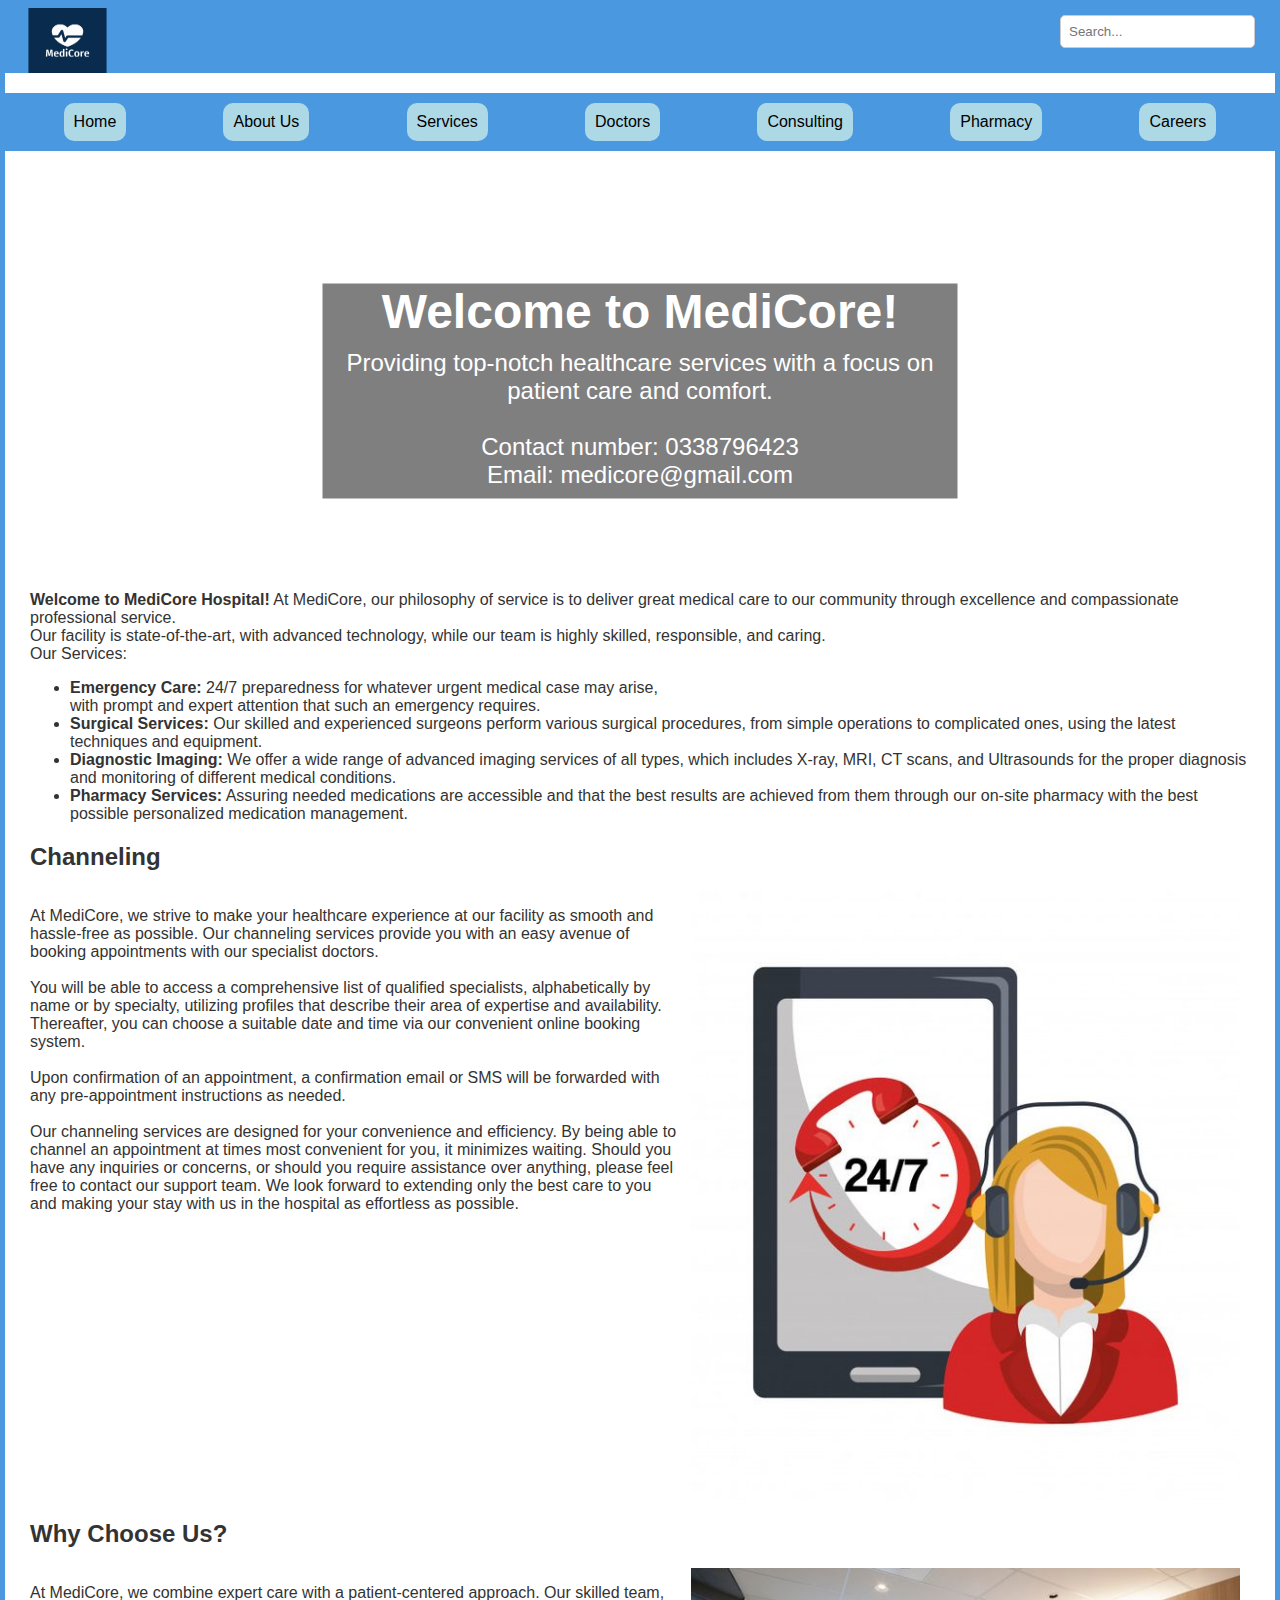
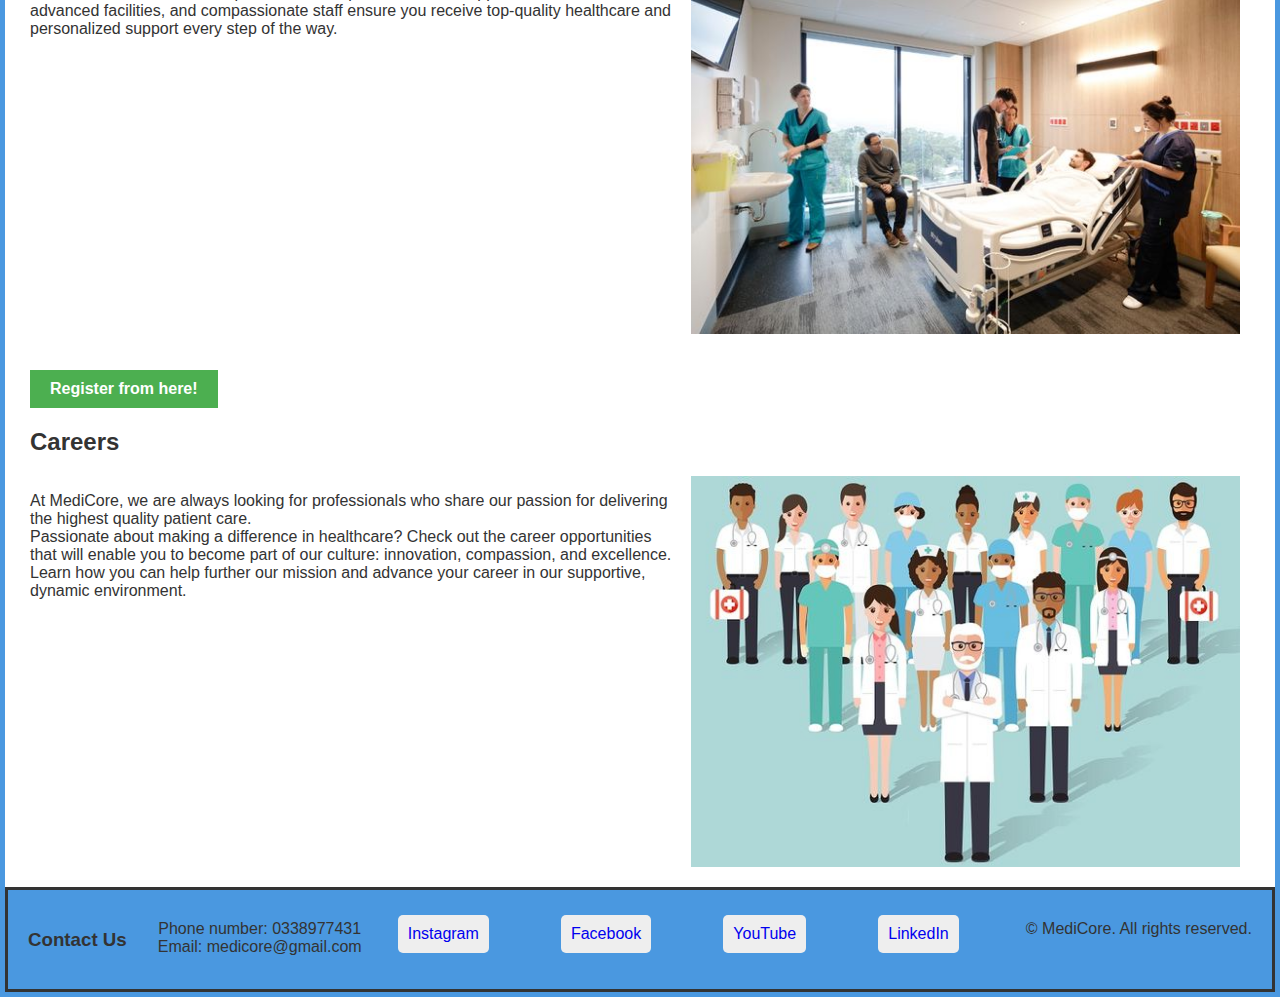
<file: index.html>
<!DOCTYPE html>
<html lang="en">
<head>
    <meta charset="UTF-8">
    <meta name="viewport" content="width=device-width, initial-scale=1.0">
    <meta name="description" content="Hospital website providing healthcare services, doctor channeling, and pharmacy.">
    <meta name="keywords" content="hospital, healthcare, doctor, channeling, pharmacy, services">
    <title>Hospital Website version 2</title>
     <!-- Link to external stylesheet -->
    <link rel="stylesheet" href="styles.css">

     
    <link rel="manifest" href="manifest.json">
    
    <!-- Favicon and web app icons for various devices and platforms -->
    <link rel="apple-touch-icon" sizes="120x120" href="./favicon/apple-touch-icon.png">
    <link rel="icon" type="image/png" sizes="32x32" href="./favicon/favicon-32x32.png">
    <link rel="icon" type="image/png" sizes="16x16" href="./favicon/favicon-16x16.png">
    <link rel="mask-icon" href="/safari-pinned-tab.svg" color="#5bbad5">
    <meta name="msapplication-TileColor" content="#da532c">
    <meta name="theme-color" content="#ffffff">
</head>
<body>
    <header>

        <div class="logo">
            <a href="index.html">
                <img src="images\1logo.png" alt="MediCore">
            </a>
        </div>
        
        <div class="search-bar">
            <input type="text" placeholder="Search...">
        </div>
    </header>
    <!-- Navigation menu -->
    <section id="nav-section">
        <nav class="nav-bar">
           <ul class="nav-tabs">
              <a href="index.html">Home</a>
              <a href="2aboutus.html">About Us</a>
              <a href="3services.html">Services</a>
              <a href="4doctors.html">Doctors</a>
              <a href="5consulting.html">Consulting</a>
              <a href="6pharmacy.html">Pharmacy</a>
              <a href="7careers.html">Careers</a>
            </ul>
        </nav>
    </section>
    
    <main>
        <!-- Hero section with rotating images and welcome text -->
        <div class="hero">
            <div class="hero-images">
                <img src="images/anime1.jpg" alt="Hero Image 1">
                <img src="images/anime4.jpg" alt="Hero Image 2">
                <img src="images/anime3.jpg" alt="Hero Image 3">
                <img src="images/anime5.jpg" alt="Hero Image 4">
                <img src="images/anime2.jpg" alt="Hero Image 5">
                <img src="images/anime6.jpg" alt="Hero Image 6">
            </div>
            <section class="hero-text">
                <h1>Welcome to MediCore!</h1>
                <p>Providing top-notch healthcare services with a focus on patient care and comfort.<br><br>Contact number: 0338796423<br>Email: medicore@gmail.com</p>
            </section>
        </div>
    </main>
    
    
    <section class="home_content">
        <div class="welcome-message">
            <p><b>Welcome to MediCore Hospital!</b> At MediCore, our philosophy of service is to deliver great medical care to our community through excellence and compassionate professional service.<br> Our facility is state-of-the-art, with advanced technology, while our team is highly skilled, responsible, and caring.<br>Our Services:<br></p>
        </div>
        <div class="list">
            <ul>
                <li><b>Emergency Care:</b> 24/7 preparedness for whatever urgent medical case may arise,<br> with prompt and expert attention that such an emergency requires.</li>
                <li><b>Surgical Services:</b> Our skilled and experienced surgeons perform various surgical procedures, from simple operations to complicated ones, using the latest techniques and equipment.</li>
                <li><b>Diagnostic Imaging:</b> We offer a wide range of advanced imaging services of all types, which includes X-ray, MRI, CT scans, and Ultrasounds for the proper diagnosis and monitoring of different medical conditions.</li>
                <li><b>Pharmacy Services:</b> Assuring needed medications are accessible and that the best results are achieved from them through our on-site pharmacy with the best possible personalized medication management.</li>
            </ul>
        </div>
    </section>

    <section class="home_content">
        <h2>Channeling</h2>
        <div class="para">
            <p>At MediCore, we strive to make your healthcare experience at our facility as smooth and hassle-free as possible. Our channeling services provide you with an easy avenue of booking appointments with our specialist doctors.<br><br>You will be able to access a comprehensive list of qualified specialists, alphabetically by name or by specialty, utilizing profiles that describe their area of expertise and availability. Thereafter, you can choose a suitable date and time via our convenient online booking system.<br><br>Upon confirmation of an appointment, a confirmation email or SMS will be forwarded with any pre-appointment instructions as needed.<br><br> Our channeling services are designed for your convenience and efficiency. By being able to channel an appointment at times most convenient for you, it minimizes waiting. Should you have any inquiries or concerns, or should you require assistance over anything, please feel free to contact our support team. We look forward to extending only the best care to you and making your stay with us in the hospital as effortless as possible.</p>
            <img id="img" src="images\home2.jpg" alt="Channeling Services Image" width="75%">
        </div>
    </section>

    <section class="home_content">
        <h2>Why Choose Us?</h2>
        <div class="para">
            <p>At MediCore, we combine expert care with a patient-centered approach. Our skilled team, advanced facilities, and compassionate staff ensure you receive top-quality healthcare and personalized support every step of the way.</p><br>
            
            <img id="img" src="images\home3.jpg" alt="Facilities Image" width="50%">
        </div> <br> <br>
        <a id="registration" href="8registration.html" class="register_button" >Register from here!</a>
    </section>

    <section class="home_content">
        <h2>Careers</h2>
        <div class="para">
            <p>At MediCore, we are always looking for professionals who share our passion for delivering the highest quality patient care.<br> Passionate about making a difference in healthcare? Check out the career opportunities that will enable you to become part of our culture: innovation, compassion, and excellence.<br> Learn how you can help further our mission and advance your career in our supportive, dynamic environment.</p>
            <img id="img" src="images\home4.jpg" alt="Staff Image">
        </div>
    </section>
    
    <footer>
        <h3>Contact Us</h3>
        <p>Phone number: 0338977431<br>Email: medicore@gmail.com</p>
        <a href="https://instagram.com/">Instagram</a><br>
        <a href="https://www.facebook.com/">Facebook</a><br>
        <a href="https://www.youtube.com/">YouTube</a><br>
        <a href="https://linkedin.com/">LinkedIn</a><br>
        <p>&copy; MediCore. All rights reserved.</p>
    </footer>
</body>
</html>
</file>
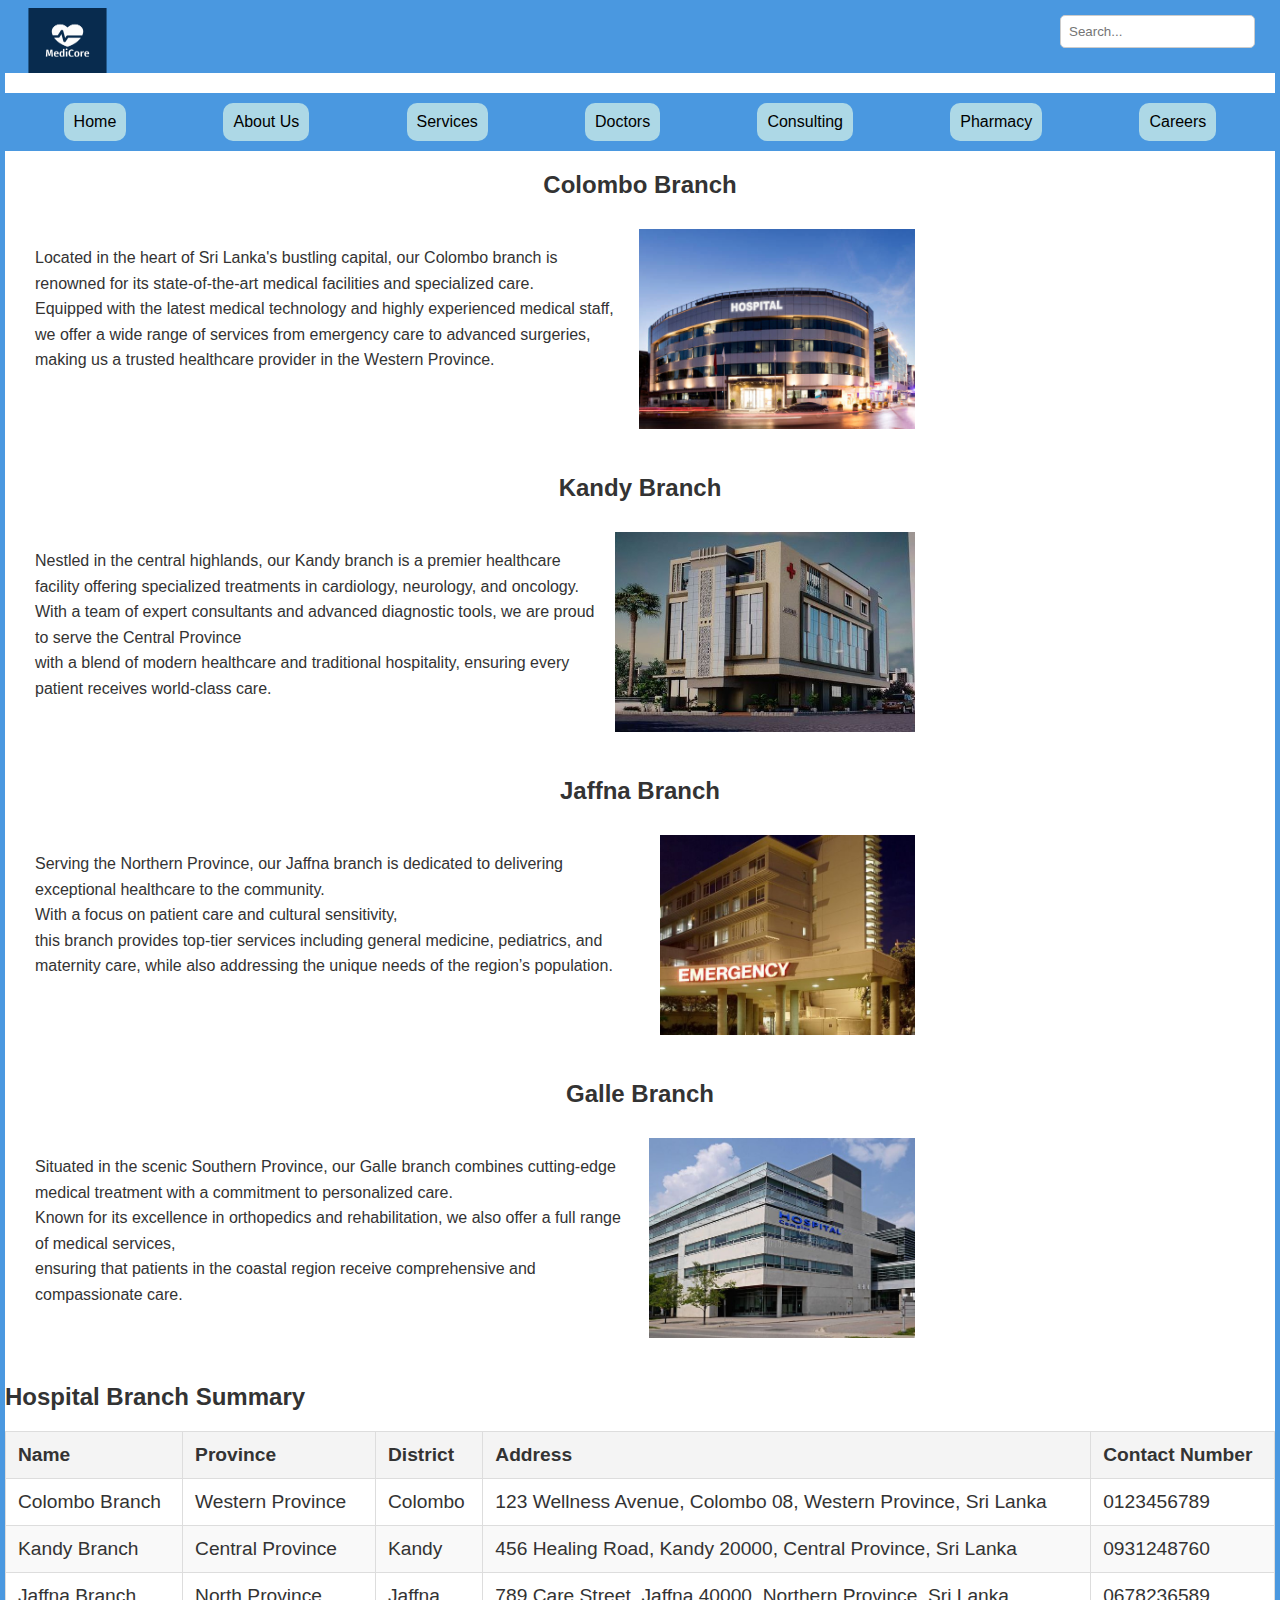
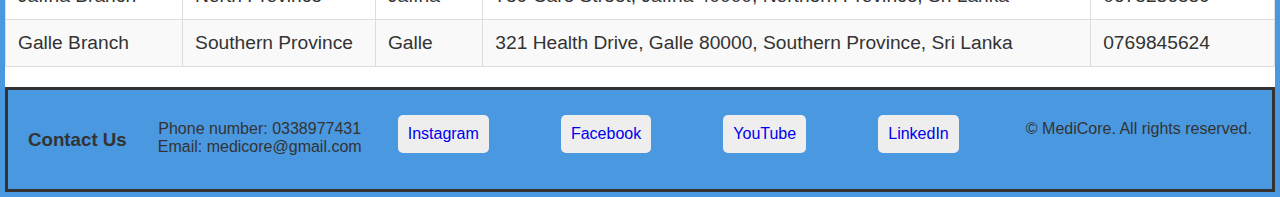
<file: 2aboutus.html>
<!DOCTYPE html>
<html lang="en">
<head>
    <meta charset="UTF-8">
    <meta name="viewport" content="width=device-width, initial-scale=1.0">
    <meta name="description" content="Hospital website providing healthcare services, doctor channeling, and pharmacy.">
    <meta name="keywords" content="hospital, healthcare, doctor, channeling, pharmacy, services">
    <title>Hospital Website version 2</title>
    <link rel="stylesheet" href="styles.css">

    <link rel="manifest" href="manifest.json">
    
    <link rel="apple-touch-icon" sizes="120x120" href="./favicon/apple-touch-icon.png">
    <link rel="icon" type="image/png" sizes="32x32" href="./favicon/favicon-32x32.png">
    <link rel="icon" type="image/png" sizes="16x16" href="./favicon/favicon-16x16.png">
    <link rel="mask-icon" href="/safari-pinned-tab.svg" color="#5bbad5">
    <meta name="msapplication-TileColor" content="#da532c">
    <meta name="theme-color" content="#ffffff">
</head>
<body>
    <header>
        <div class="logo">
            <a href="index.html">
                <img src="images\1logo.png" alt="MediCore">
            </a>
        </div>

        <div class="search-bar">
            <input type="text" placeholder="Search...">
        </div>
    </header>
  
    <section id="nav-section">
        <nav class="nav-bar">
            <ul class="nav-tabs">
                <a href="index.html">Home</a>
                <a href="2aboutus.html">About Us</a>
                <a href="3services.html">Services</a>
                <a href="4doctors.html">Doctors</a>
                <a href="5consulting.html">Consulting</a>
                <a href="6pharmacy.html">Pharmacy</a>
                <a href="7careers.html">Careers</a>
            </ul>
        </nav>
    </section>
      
    <main>

        <h2 id="branch_topic">Colombo Branch</h2>
        <section class="branch">
            <div class="content">
                <p>Located in the heart of Sri Lanka's bustling capital, our Colombo branch is renowned for its state-of-the-art medical facilities and specialized care.<br> Equipped with the latest medical technology and highly experienced medical staff, we offer a wide range of services from emergency care to advanced surgeries,<br> making us a trusted healthcare provider in the Western Province.</p>
                <img src="images\about4.jpj.jpg" alt="Colombo Branch">
                <iframe src="https://www.google.com/maps/embed?pb=!1m18!1m12!1m3!1d28399.68801497545!2d79.85270044057702!3d6.928280406725192!2m3!1f0!2f0!3f0!3m2!1i1024!2i768!4f13.1!3m3!1m2!1s0x3ae253d10f7a7003%3A0x320b2e4d32d3838d!2sColombo!5e0!3m2!1sen!2slk!4v1725421517871!5m2!1sen!2slk" width="600" height="450" style="border:0;" allowfullscreen="" loading="lazy" referrerpolicy="no-referrer-when-downgrade"></iframe>
            </div>
        </section>

        <h2 id="branch_topic">Kandy Branch</h2>
        <section class="branch">
            <div class="content">
                <p>Nestled in the central highlands, our Kandy branch is a premier healthcare facility offering specialized treatments in cardiology, neurology, and oncology.<br> With a team of expert consultants and advanced diagnostic tools, we are proud to serve the Central Province <br>with a blend of modern healthcare and traditional hospitality, ensuring every patient receives world-class care.</p>
                <img src="images/about2.jpg" alt="Kandy Branch">
                <iframe src="https://www.google.com/maps/embed?pb=!1m18!1m12!1m3!1d63320.418063613644!2d80.5845812801045!3d7.2946285733754666!2m3!1f0!2f0!3f0!3m2!1i1024!2i768!4f13.1!3m3!1m2!1s0x3ae366266498acd3%3A0x411a3818a1e03c35!2sKandy!5e0!3m2!1sen!2slk!4v1725421669209!5m2!1sen!2slk" width="600" height="450" style="border:0;" allowfullscreen="" loading="lazy" referrerpolicy="no-referrer-when-downgrade"></iframe>
            </div>
        </section>
        
        <h2 id="branch_topic">Jaffna Branch </h2>
        <section class="branch">
            <div class="content">
                <p>Serving the Northern Province, our Jaffna branch is dedicated to delivering exceptional healthcare to the community.<br> With a focus on patient care and cultural sensitivity,<br> this branch provides top-tier services including general medicine, pediatrics, and maternity care, while also addressing the unique needs of the region’s population.</p>
                <img src="images/about3.jpg" alt="Jaffna Branch">
                <iframe src="https://www.google.com/maps/embed?pb=!1m18!1m12!1m3!1d31465.033713855122!2d80.00782697692841!3d9.669999243130293!2m3!1f0!2f0!3f0!3m2!1i1024!2i768!4f13.1!3m3!1m2!1s0x3afe53fd7be66aa5%3A0xc7da0d9203baf512!2sJaffna!5e0!3m2!1sen!2slk!4v1725421698143!5m2!1sen!2slk" width="600" height="450" style="border:0;" allowfullscreen="" loading="lazy" referrerpolicy="no-referrer-when-downgrade"></iframe>
            </div>
        </section>
        
        <h2 id="branch_topic">Galle Branch </h2>
        <section class="branch">
            <div class="content">
                <p>Situated in the scenic Southern Province, our Galle branch combines cutting-edge medical treatment with a commitment to personalized care.<br> Known for its excellence in orthopedics and rehabilitation, we also offer a full range of medical services,<br> ensuring that patients in the coastal region receive comprehensive and compassionate care.</p>
                <img src="images\about1.jpg" alt="Galle Branch">
                <iframe src="https://www.google.com/maps/embed?pb=!1m18!1m12!1m3!1d63480.83754039442!2d80.17079687775808!3d6.055975350635329!2m3!1f0!2f0!3f0!3m2!1i1024!2i768!4f13.1!3m3!1m2!1s0x3ae173bb6932fce3%3A0x4a35b903f9c64c03!2sGalle!5e0!3m2!1sen!2slk!4v1725421727175!5m2!1sen!2slk" width="600" height="450" style="border:0;" allowfullscreen="" loading="lazy" referrerpolicy="no-referrer-when-downgrade"></iframe>
            </div>
        </section>
      
       <!--Table of content-->
        <section class="summary">
            <h2>Hospital Branch Summary</h2>
            <table>
                
                <thead>
                    <tr>
                        <th>Name</th>
                        <th>Province</th>
                        <th>District</th>
                        <th>Address</th>
                        <th>Contact Number</th>
                    </tr>
                </thead>
                <tbody>
                    <tr>
                        <td>Colombo Branch</td>
                        <td>Western Province</td>
                        <td>Colombo</td>
                        <td>123 Wellness Avenue, Colombo 08, Western Province, Sri Lanka</td>
                        <td>0123456789</td>
                    </tr>
                    <tr>
                        <td>Kandy Branch</td>
                        <td>Central Province</td>
                        <td>Kandy</td>
                        <td>456 Healing Road, Kandy 20000, Central Province, Sri Lanka</td>
                        <td>0931248760</td>
                    </tr>
                    <tr>
                        <td>Jaffna Branch</td>
                        <td>North Province</td>
                        <td>Jaffna</td>
                        <td>789 Care Street, Jaffna 40000, Northern Province, Sri Lanka</td>
                        <td>0678236589</td>
                    </tr>
                    <tr>
                        <td>Galle Branch</td>
                        <td>Southern Province</td>
                        <td>Galle</td>
                        <td>321 Health Drive, Galle 80000, Southern Province, Sri Lanka</td>
                        <td>0769845624</td>
                    </tr>
                </tbody>
                <tfoot>

                </tfoot>
            </table>
        </section>
    </main>
  </section>
  <footer>
    <h3>Contact Us</h3>
    <p>Phone number: 0338977431<br>Email: medicore@gmail.com</p>
    <a href="https://instagram.com/">Instagram</a><br>
    <a href="https://www.facebook.com/">Facebook</a><br>
    <a href="https://www.youtube.com/">YouTube</a><br>
    <a href="https://linkedin.com/">LinkedIn</a><br>
    <p>&copy; MediCore. All rights reserved.</p>
</footer>
</body>
</html>
</file>
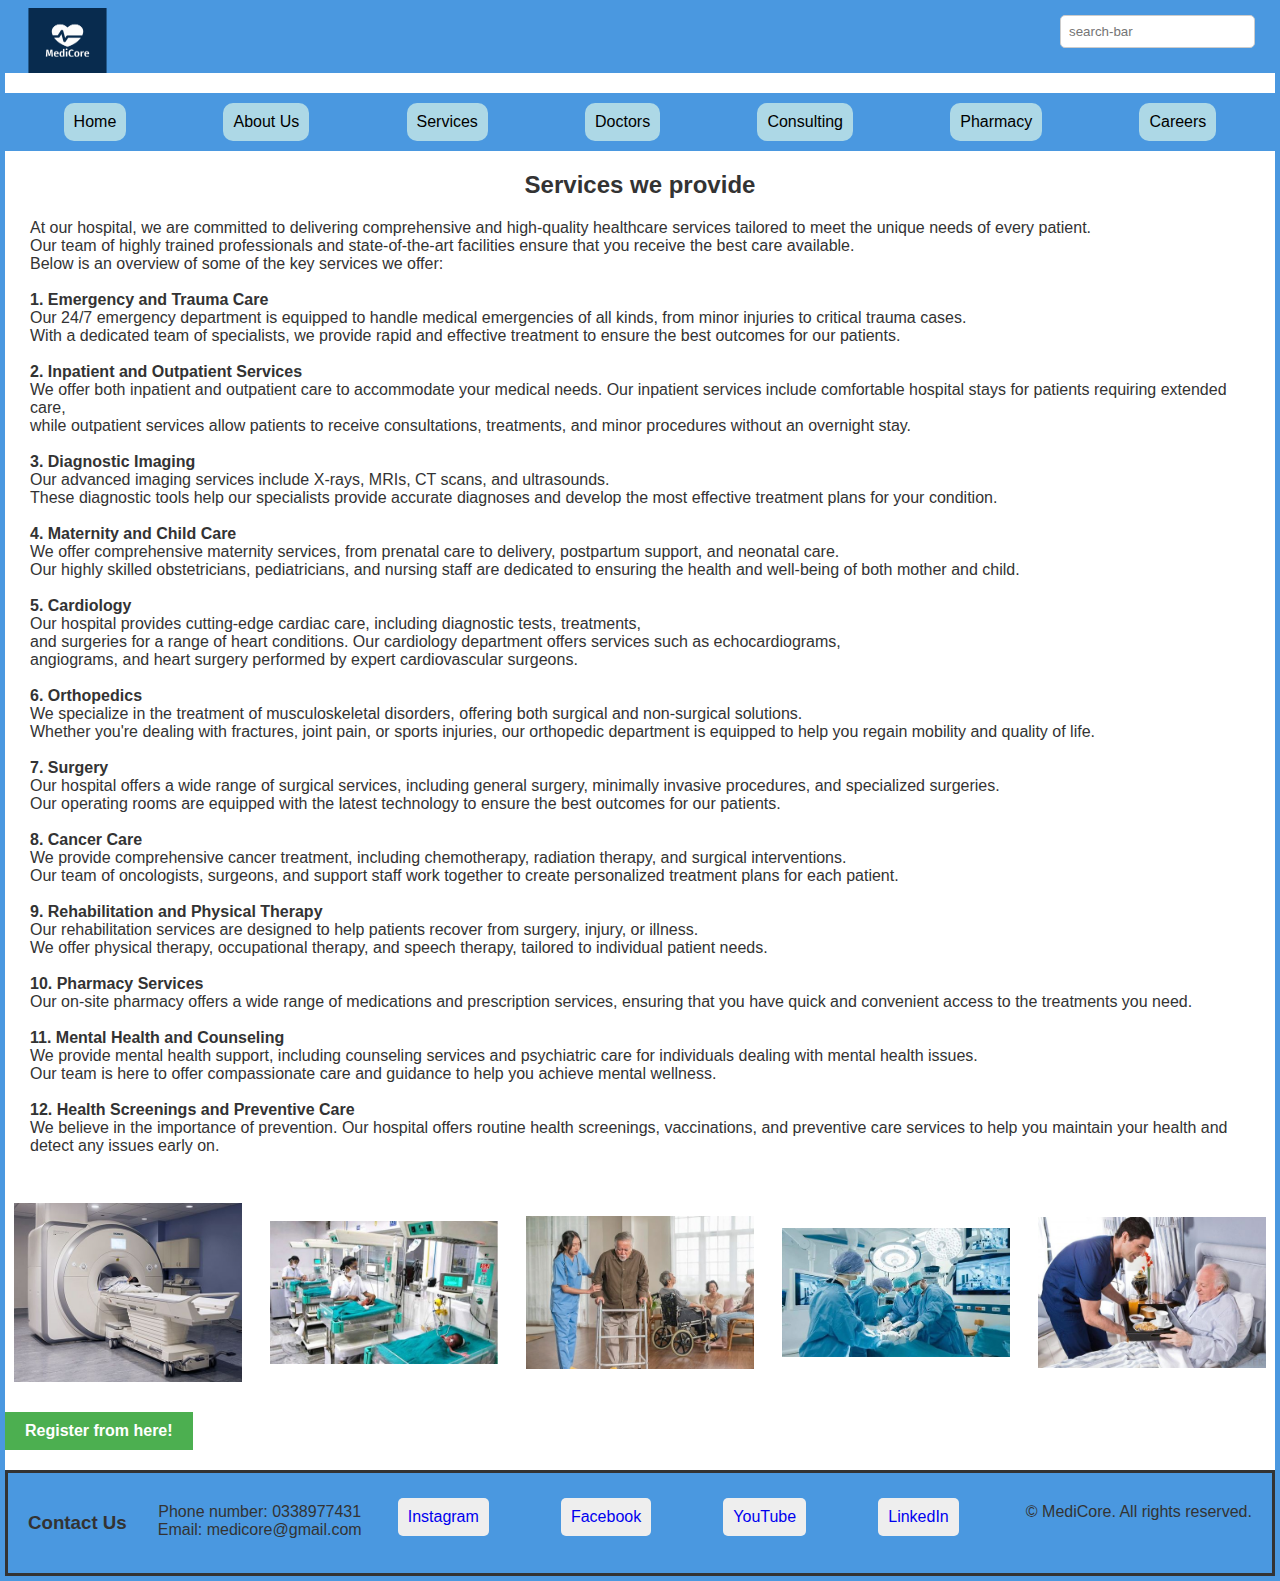
<file: 3services.html>
<!DOCTYPE html>
<html lang="en">
<head>
    <meta charset="UTF-8">
    <meta name="viewport" content="width=device-width, initial-scale=1.0">
    <title>Hospital Website</title>
    <link rel="stylesheet" href="styles.css">

    <link rel="manifest" href="manifest.json">
    
    <link rel="apple-touch-icon" sizes="120x120" href="./favicon/apple-touch-icon.png">
    <link rel="icon" type="image/png" sizes="32x32" href="./favicon/favicon-32x32.png">
    <link rel="icon" type="image/png" sizes="16x16" href="./favicon/favicon-16x16.png">
    <link rel="mask-icon" href="/safari-pinned-tab.svg" color="#5bbad5">
    <meta name="msapplication-TileColor" content="#da532c">
    <meta name="theme-color" content="#ffffff">
</head>
<body>                                                 
    <header>
        <div class="logo">
            <a href="index.html">
                <img src="images\1logo.png" alt="MediCore">
            </a>
        </div>

        <div class="search-bar">
            <input type="text" placeholder="search-bar">
        </div>
    </header>

  
    
    
    <section id="nav-section">
        <nav class="nav-bar">
            <ul class="nav-tabs">
                <a href="index.html">Home</a>
                <a href="2aboutus.html">About Us</a>
                <a href="3services.html">Services</a>
                <a href="4doctors.html">Doctors</a>
                <a href="5consulting.html">Consulting</a>
                <a href="6pharmacy.html">Pharmacy</a>
                <a href="7careers.html">Careers</a>
            </ul>
        </nav>
    </section>

    <div>
        <section class="services_page_section1">
            <h2 style="text-align: center;">Services we provide</h2>
            <p id="services_paragraph">At our hospital, we are committed to delivering comprehensive and high-quality healthcare services tailored to meet the unique needs of every patient.<br> Our team of highly trained professionals and state-of-the-art facilities ensure that you receive the best care available.<br> Below is an overview of some of the key services we offer:<br> <br>

                <b>1. Emergency and Trauma Care<br></b>
                Our 24/7 emergency department is equipped to handle medical emergencies of all kinds, from minor injuries to critical trauma cases.<br> With a dedicated team of specialists, we provide rapid and effective treatment to ensure the best outcomes for our patients.<br> <br>
                
                <b>2. Inpatient and Outpatient Services<br></b>
                We offer both inpatient and outpatient care to accommodate your medical needs. Our inpatient services include comfortable hospital stays for patients requiring extended care,<br> while outpatient services allow patients to receive consultations, treatments, and minor procedures without an overnight stay.<br> <br>
                
                <b>3. Diagnostic Imaging<br></b>
                Our advanced imaging services include X-rays, MRIs, CT scans, and ultrasounds.<br> These diagnostic tools help our specialists provide accurate diagnoses and develop the most effective treatment plans for your condition.<br> <br>
                
                <b>4. Maternity and Child Care<br></b>
                We offer comprehensive maternity services, from prenatal care to delivery, postpartum support, and neonatal care.<br> Our highly skilled obstetricians, pediatricians, and nursing staff are dedicated to ensuring the health and well-being of both mother and child.<br> <br>
                
                <b>5. Cardiology<br></b>
                Our hospital provides cutting-edge cardiac care, including diagnostic tests, treatments,<br> and surgeries for a range of heart conditions. Our cardiology department offers services such as echocardiograms,<br> angiograms, and heart surgery performed by expert cardiovascular surgeons.<br> <br>
                
                <b>6. Orthopedics<br></b>
                We specialize in the treatment of musculoskeletal disorders, offering both surgical and non-surgical solutions.<br> Whether you're dealing with fractures, joint pain, or sports injuries, our orthopedic department is equipped to help you regain mobility and quality of life.<br> <br>
                
                <b>7. Surgery<br></b>
                Our hospital offers a wide range of surgical services, including general surgery, minimally invasive procedures, and specialized surgeries.<br> Our operating rooms are equipped with the latest technology to ensure the best outcomes for our patients.<br> <br>
                
                <b>8. Cancer Care<br></b>
                We provide comprehensive cancer treatment, including chemotherapy, radiation therapy, and surgical interventions.<br> Our team of oncologists, surgeons, and support staff work together to create personalized treatment plans for each patient.<br> <br>
                
                <b>9. Rehabilitation and Physical Therapy<br></b>
                Our rehabilitation services are designed to help patients recover from surgery, injury, or illness. <br>We offer physical therapy, occupational therapy, and speech therapy, tailored to individual patient needs.<br> <br>
                
                <b>10. Pharmacy Services<br></b>
                Our on-site pharmacy offers a wide range of medications and prescription services, ensuring that you have quick and convenient access to the treatments you need.<br> <br>
                
                <b>11. Mental Health and Counseling<br></b>
                We provide mental health support, including counseling services and psychiatric care for individuals dealing with mental health issues. <br>Our team is here to offer compassionate care and guidance to help you achieve mental wellness.<br> <br>
                
                <b>12. Health Screenings and Preventive Care<br></b>
                We believe in the importance of prevention. Our hospital offers routine health screenings, vaccinations, and preventive care services to help you maintain your health and detect any issues early on.<Br> <br>
                
                </p>
        </section>
        <!--flex box-->
        <section class="image-box">
            <img src="images/services1.jpg" alt="Service 1">
            <img src="images/services2.jpg" alt="Service 2">
            <img src="images/services3.jpg" alt="Service 3">
            <img src="images/services4.jpg" alt="Service 4">
            <img src="images/services5.jpg" alt="Service 5">
        </section>
    </div>

    <a href="8registration.html" class="register_button">Register from here!</a>
</section>
<footer>
    <h3>Contact Us</h3>
    <p>Phone number: 0338977431<br>Email: medicore@gmail.com</p>
    <a href="https://instagram.com/">Instagram</a><br>
    <a href="https://www.facebook.com/">Facebook</a><br>
    <a href="https://www.youtube.com/">YouTube</a><br>
    <a href="https://linkedin.com/">LinkedIn</a><br>
    <p>&copy; MediCore. All rights reserved.</p>
</footer>
</body>
</file>
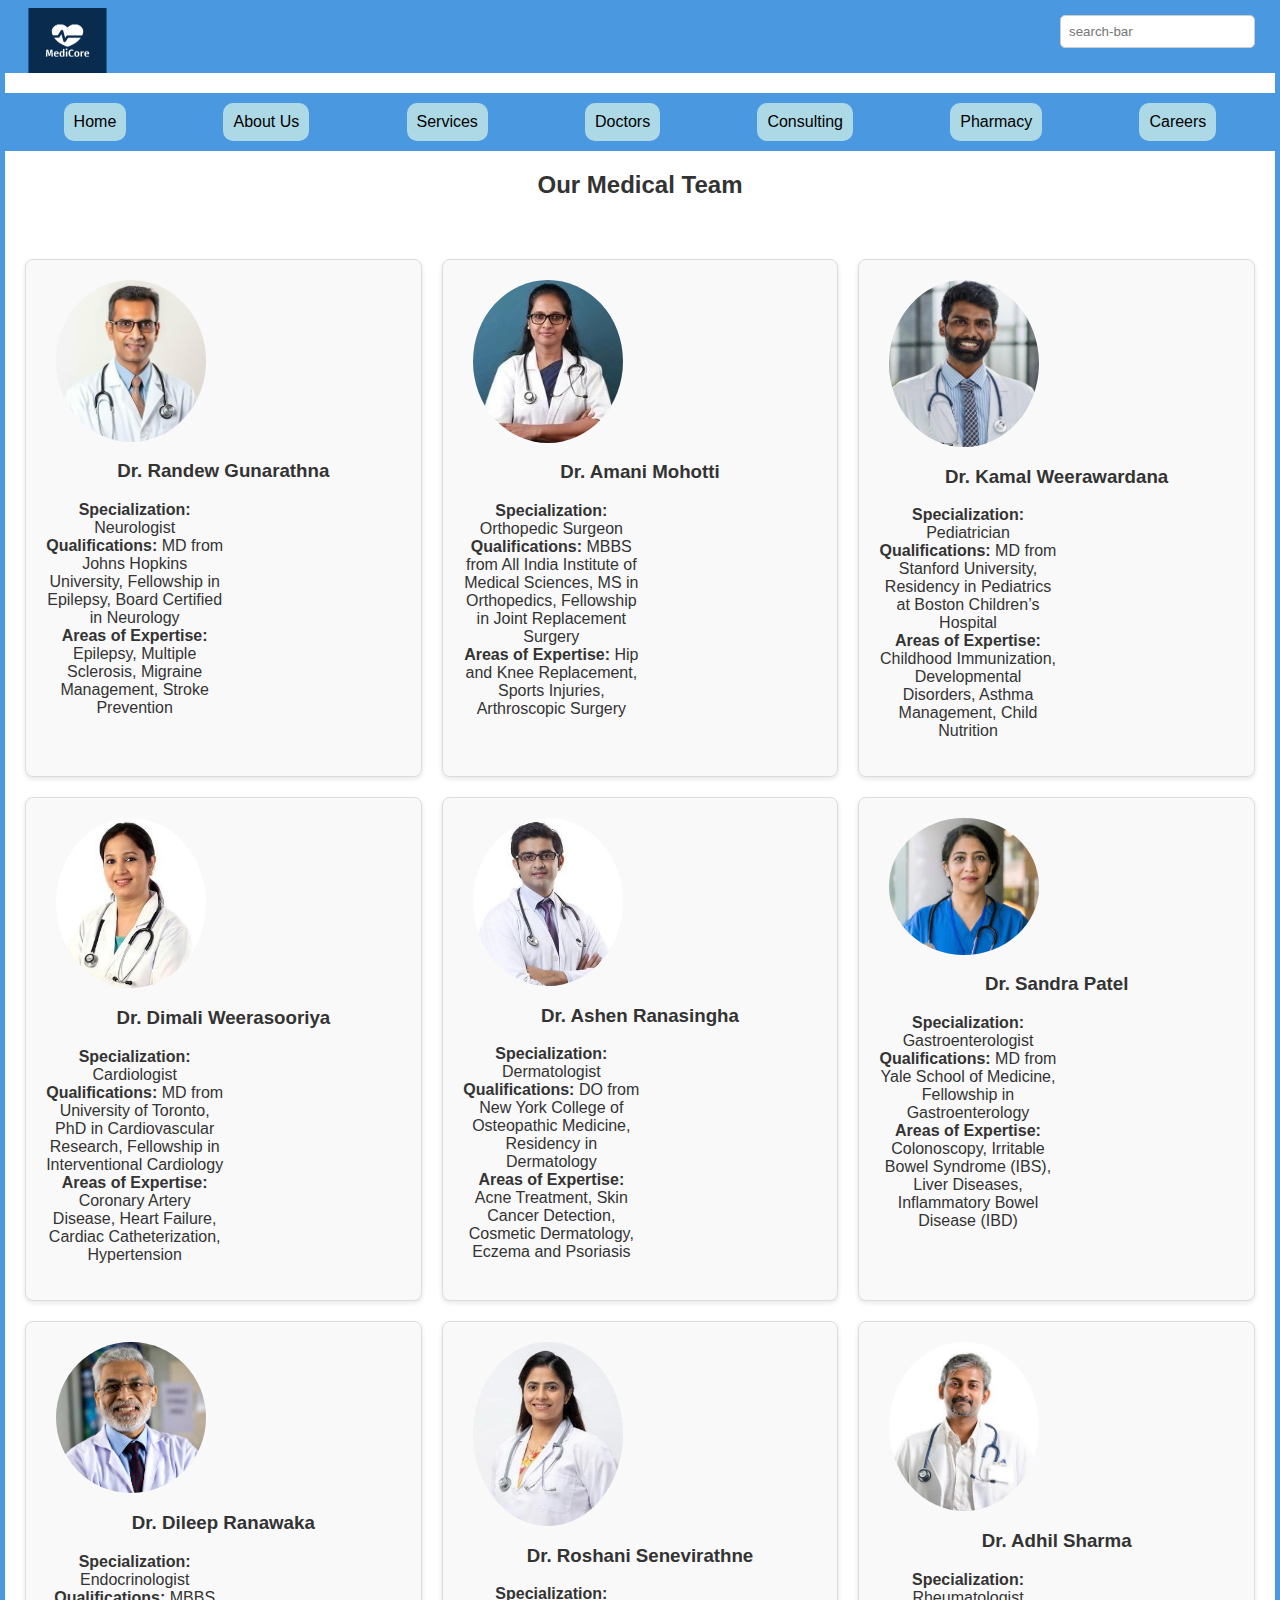
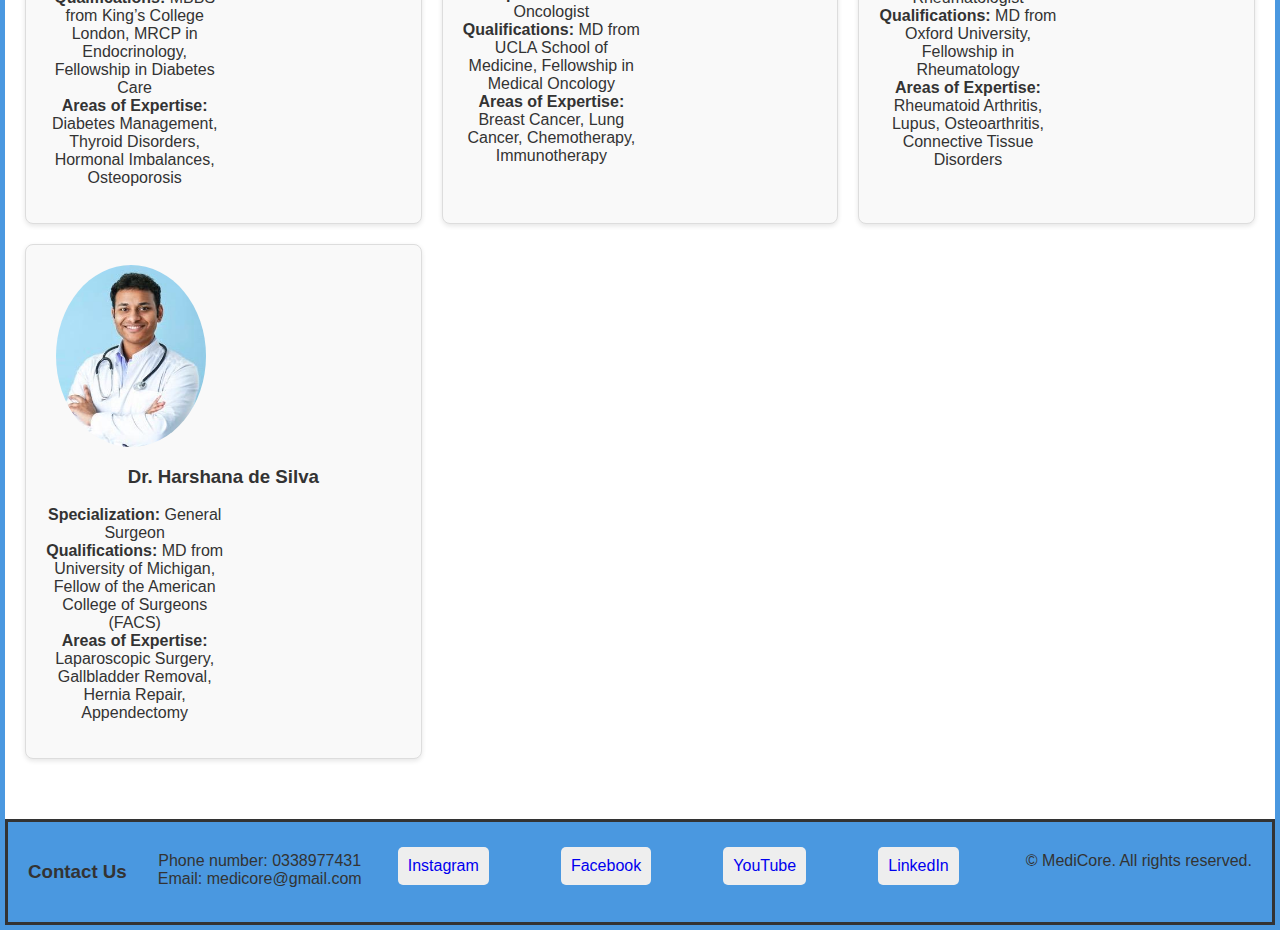
<file: 4doctors.html>
<!DOCTYPE html>
<html lang="en">
<head>
    <meta charset="UTF-8">
    <meta name="viewport" content="width=device-width, initial-scale=1.0">
    <title>Hospital Website</title>
    <link rel="stylesheet" href="styles.css">

    <link rel="manifest" href="manifest.json">
    
    <link rel="apple-touch-icon" sizes="120x120" href="./favicon/apple-touch-icon.png">
    <link rel="icon" type="image/png" sizes="32x32" href="./favicon/favicon-32x32.png">
    <link rel="icon" type="image/png" sizes="16x16" href="./favicon/favicon-16x16.png">
    <link rel="mask-icon" href="/safari-pinned-tab.svg" color="#5bbad5">
    <meta name="msapplication-TileColor" content="#da532c">
    <meta name="theme-color" content="#ffffff">
</head>
<body>
    <header>
        <div class="logo">
            <a href="index.html">
                <img src="images\1logo.png" alt="MediCore">
            </a>
        </div>

        <div class="search-bar">
            <input type="text" placeholder="search-bar">
        </div>
    </header>
    
    <section id="nav-section">
        <nav class="nav-bar">
            <ul class="nav-tabs">
                <a href="index.html">Home</a>
                <a href="2aboutus.html">About Us</a>
                <a href="3services.html">Services</a>
                <a href="4doctors.html">Doctors</a>
                <a href="5consulting.html">Consulting</a>
                <a href="6pharmacy.html">Pharmacy</a>
                <a href="7careers.html">Careers</a>
            </ul>
        </nav>
    </section>
    <h2 style="text-align: center;"><b>Our Medical Team</b></h2>
  <section class="content" >
    <!--grid-->
    <section class="doctors_grid">
    
        <div>
            <img src="images/d1.jpeg" alt="">
            <h3>Dr. Randew Gunarathna</h3>
            <p><strong>Specialization:</strong> Neurologist<br>
                <strong>Qualifications:</strong> MD from Johns Hopkins University, Fellowship in Epilepsy, Board Certified in Neurology<br>
                <strong>Areas of Expertise:</strong> Epilepsy, Multiple Sclerosis, Migraine Management, Stroke Prevention</p>
        </div>
        
        <div>
            <img src="images/d2.jpeg" alt="">
            <h3>Dr. Amani Mohotti</h3>
            <p><strong>Specialization:</strong> Orthopedic Surgeon<br>
                <strong>Qualifications:</strong> MBBS from All India Institute of Medical Sciences, MS in Orthopedics, Fellowship in Joint Replacement Surgery<br>
                <strong>Areas of Expertise:</strong> Hip and Knee Replacement, Sports Injuries, Arthroscopic Surgery</p>
        </div>
        
        <div>
            <img src="images/d3.jpeg" alt="">
            <h3>Dr. Kamal Weerawardana</h3>
            <p><strong>Specialization:</strong> Pediatrician<br>
                <strong>Qualifications:</strong> MD from Stanford University, Residency in Pediatrics at Boston Children’s Hospital<br>
                <strong>Areas of Expertise:</strong> Childhood Immunization, Developmental Disorders, Asthma Management, Child Nutrition</p>
        </div>
        
        <div>
            <img src="images/d4.jpeg" alt="">
            <h3>Dr. Dimali Weerasooriya</h3>
            <p><strong>Specialization:</strong> Cardiologist<br>
                <strong>Qualifications:</strong> MD from University of Toronto, PhD in Cardiovascular Research, Fellowship in Interventional Cardiology<br>
                <strong>Areas of Expertise:</strong> Coronary Artery Disease, Heart Failure, Cardiac Catheterization, Hypertension</p>
        </div>
        
        <div>
            <img src="images/d5.jpeg" alt="">
            <h3>Dr. Ashen Ranasingha</h3>
            <p><strong>Specialization:</strong> Dermatologist<br>
                <strong>Qualifications:</strong> DO from New York College of Osteopathic Medicine, Residency in Dermatology<br>
                <strong>Areas of Expertise:</strong> Acne Treatment, Skin Cancer Detection, Cosmetic Dermatology, Eczema and Psoriasis</p>
        </div>
        
        <div>
            <img src="images/d6.jpeg" alt="">
            <h3>Dr. Sandra Patel</h3>
            <p><strong>Specialization:</strong> Gastroenterologist<br>
                <strong>Qualifications:</strong> MD from Yale School of Medicine, Fellowship in Gastroenterology<br>
                <strong>Areas of Expertise:</strong> Colonoscopy, Irritable Bowel Syndrome (IBS), Liver Diseases, Inflammatory Bowel Disease (IBD)</p>
        </div>
        
        <div>
            <img src="images/d7.jpeg" alt="">
            <h3>Dr. Dileep Ranawaka</h3>
            <p><strong>Specialization:</strong> Endocrinologist<br>
                <strong>Qualifications:</strong> MBBS from King’s College London, MRCP in Endocrinology, Fellowship in Diabetes Care<br>
                <strong>Areas of Expertise:</strong> Diabetes Management, Thyroid Disorders, Hormonal Imbalances, Osteoporosis</p>
        </div>
        
        <div>
            <img src="images/d8.jpeg" alt="">
            <h3>Dr. Roshani Senevirathne</h3>
            <p><strong>Specialization:</strong> Oncologist<br>
                <strong>Qualifications:</strong> MD from UCLA School of Medicine, Fellowship in Medical Oncology<br>
                <strong>Areas of Expertise:</strong> Breast Cancer, Lung Cancer, Chemotherapy, Immunotherapy</p>
        </div>
        
        <div>
            <img src="images/d9.jpeg" alt="">
            <h3>Dr. Adhil Sharma</h3>
            <p><strong>Specialization:</strong> Rheumatologist<br>
                <strong>Qualifications:</strong> MD from Oxford University, Fellowship in Rheumatology<br>
                <strong>Areas of Expertise:</strong> Rheumatoid Arthritis, Lupus, Osteoarthritis, Connective Tissue Disorders</p>
        </div>
        
        <div>
            <img src="images/d10.jpeg" alt="">
            <h3>Dr. Harshana de Silva</h3>
            <p><strong>Specialization:</strong> General Surgeon<br>
                <strong>Qualifications:</strong> MD from University of Michigan, Fellow of the American College of Surgeons (FACS)<br>
                <strong>Areas of Expertise:</strong> Laparoscopic Surgery, Gallbladder Removal, Hernia Repair, Appendectomy</p>
        </div>
        


    
    </section>
  </section>
    


  <footer>
    <h3>Contact Us</h3>
    <p>Phone number: 0338977431<br>Email: medicore@gmail.com</p>
    <a href="https://instagram.com/">Instagram</a><br>
    <a href="https://www.facebook.com/">Facebook</a><br>
    <a href="https://www.youtube.com/">YouTube</a><br>
    <a href="https://linkedin.com/">LinkedIn</a><br>
    <p>&copy; MediCore. All rights reserved.</p>
</footer>
</body>
</file>
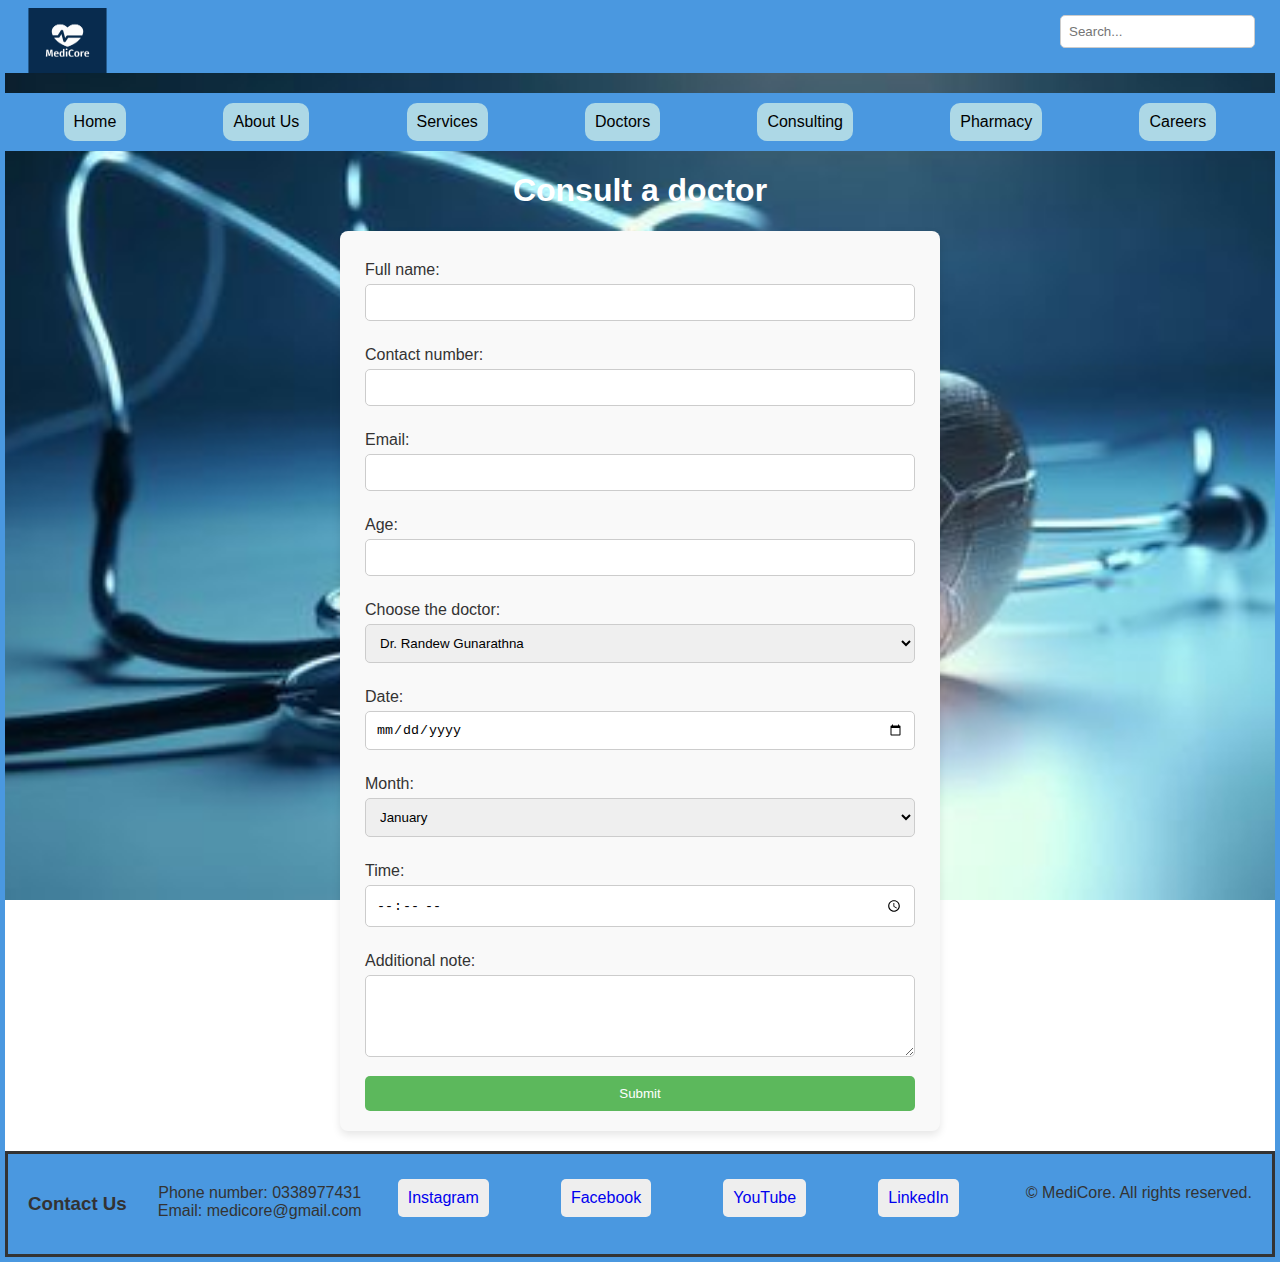
<file: 5consulting.html>
<!DOCTYPE html>
<html lang="en">
<head>
    <meta charset="UTF-8">
    <meta name="viewport" content="width=device-width, initial-scale=1.0">
    <meta name="description" content="Hospital website providing healthcare services, doctor channeling, and pharmacy.">
    <meta name="keywords" content="hospital, healthcare, doctor, channeling, pharmacy, services">
    <title>Hospital Website version 2</title>
    <link rel="stylesheet" href="styles.css">

    <link rel="manifest" href="manifest.json">
   
    <link rel="apple-touch-icon" sizes="120x120" href="./favicon/apple-touch-icon.png">
    <link rel="icon" type="image/png" sizes="32x32" href="./favicon/favicon-32x32.png">
    <link rel="icon" type="image/png" sizes="16x16" href="./favicon/favicon-16x16.png">
    <link rel="mask-icon" href="/safari-pinned-tab.svg" color="#5bbad5">
    <meta name="msapplication-TileColor" content="#da532c">
    <meta name="theme-color" content="#ffffff">
</head>
<body class="body_forms">
    <header>
        <div class="logo">
            <a href="index.html">
                <img src="images\1logo.png" alt="MediCore">
            </a>
        </div>

        <div class="search-bar">
            <input type="text" placeholder="Search...">
        </div>
    </header>

   
    
    <section id="nav-section">
        <nav class="nav-bar">
            <ul class="nav-tabs">
                <a href="index.html">Home</a>
                <a href="2aboutus.html">About Us</a>
                <a href="3services.html">Services</a>
                <a href="4doctors.html">Doctors</a>
                <a href="5consulting.html">Consulting</a>
                <a href="6pharmacy.html">Pharmacy</a>
                <a href="7careers.html">Careers</a>
            </ul>
        </nav>
    </section>
    <h1 class="headings">Consult a doctor</h1>

    <form class="form" action="/submit" method="POST">
        <label for="full-name">Full name:</label>
        <input type="text" id="full-name" name="full-name" required>

        <label for="contact-number">Contact number:</label>
        <input type="tel" id="contact-number" name="contact-number" required>

        <label for="email">Email:</label>
        <input type="email" id="email" name="email" required>

        <label for="age">Age:</label>
        <input type="number" id="age" name="age" required>

        <label for="doctor">Choose the doctor:</label>
        <select id="doctor" name="doctor">
            <option value="Dr. Randew Gunarathna">Dr. Randew Gunarathna</option>
            <option value="Dr. Amani Mohotti">Dr. Amani Mohotti</option>
            <option value="Dr. Kamal Weerawardana">Dr. Kamal Weerawardana</option>
            <option value="Dr. Dimali Weerasooriya">Dr. Dimali Weerasooriya</option>
            <option value="Dr. Ashen Ranasingha">Dr. Ashen Ranasingha</option>
            <option value="Dr. Sandra Patel">Dr. Sandra Patel</option>
            <option value="Dr. Dileep Ranawaka">Dr. Dileep Ranawaka</option>
            <option value="Dr. Roshani Senevirathne">Dr. Roshani Senevirathne</option>
            <option value="Dr. Adhil Sharma">Dr. Adhil Sharma</option>
            <option value="Dr. Harshana de Silva">Dr. Harshana de Silva</option>
        </select>

        <label for="date">Date:</label>
        <input type="date" id="date" name="date" required>

        <label for="month">Month:</label>
        <select id="month" name="month">
            <option value="jan">January</option>
            <option value="feb">February</option>
            <option value="mar">March</option>
            <option value="apr">April</option>
            <option value="may">May</option>
            <option value="jun">June</option>
            <option value="jul">July</option>
            <option value="aug">August</option>
            <option value="sep">September</option>
            <option value="oct">October</option>
            <option value="nov">November</option>
            <option value="dec">December</option>
        </select>

        <label for="time">Time:</label>
        <input type="time" id="time" name="time" required>

        <label for="note">Additional note:</label>
        <textarea id="note" name="note" rows="4"></textarea>

        <button type="submit">Submit</button>
    </form>
 
    <footer>
        <h3>Contact Us</h3>
        <p>Phone number: 0338977431<br>Email: medicore@gmail.com</p>
        <a href="https://instagram.com/">Instagram</a><br>
        <a href="https://www.facebook.com/">Facebook</a><br>
        <a href="https://www.youtube.com/">YouTube</a><br>
        <a href="https://linkedin.com/">LinkedIn</a><br>
        <p>&copy; MediCore. All rights reserved.</p>
    </footer>
</body>
</html>
</file>
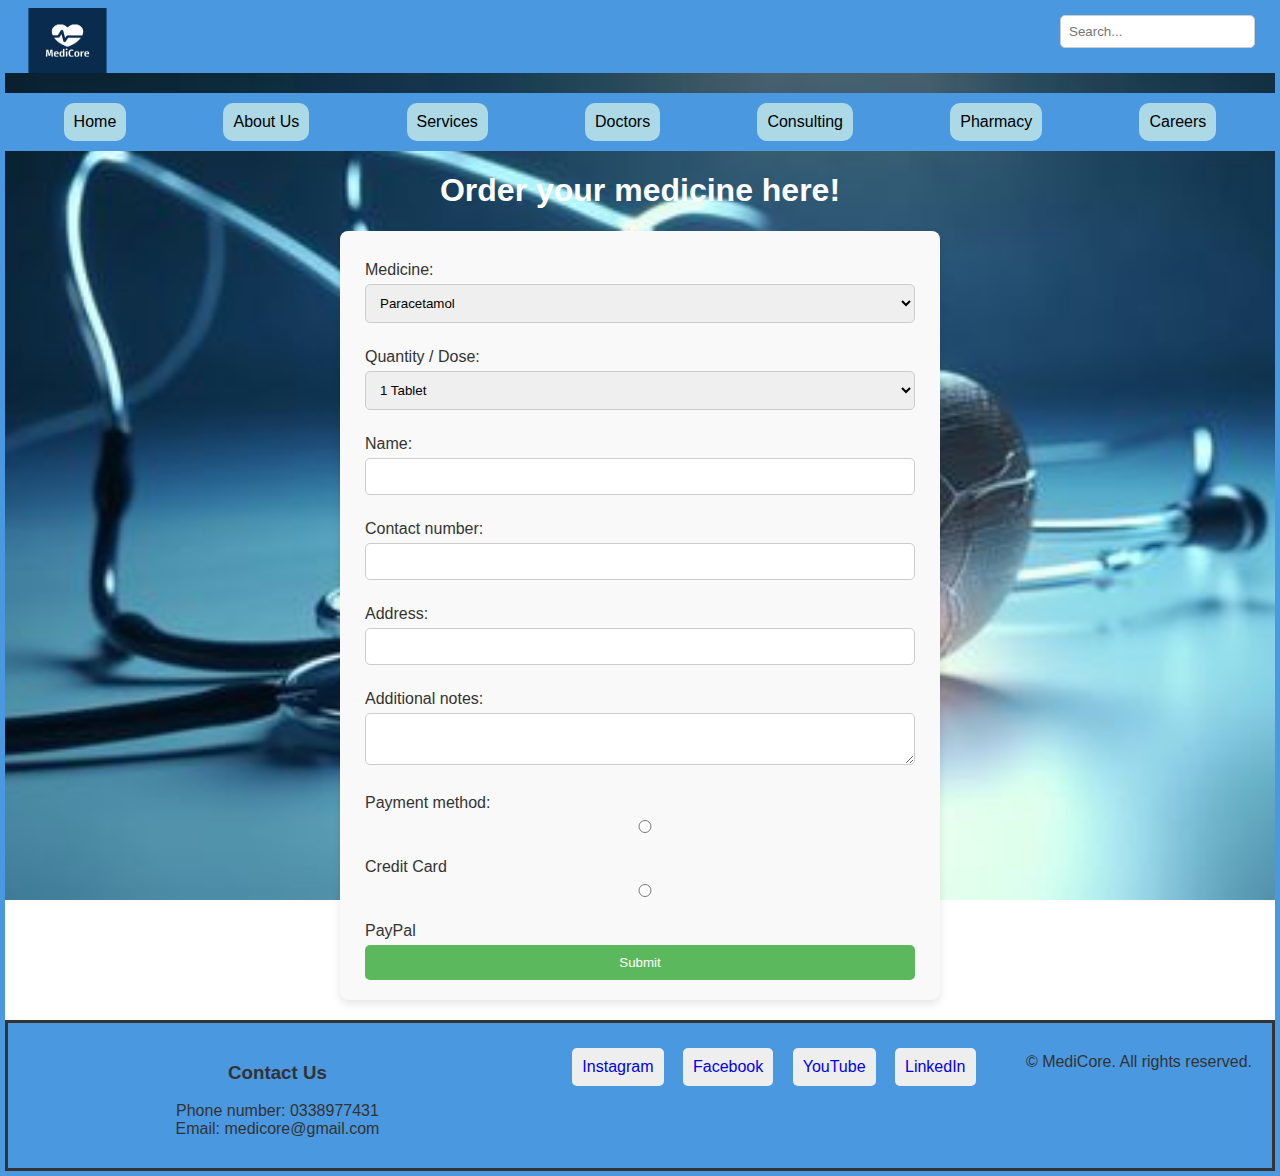
<file: 6pharmacy.html>
<!DOCTYPE html>
<html lang="en">
<head>
    <meta charset="UTF-8">
    <meta name="viewport" content="width=device-width, initial-scale=1.0">
    <meta name="description" content="Hospital website providing healthcare services, doctor channeling, and pharmacy.">
    <meta name="keywords" content="hospital, healthcare, doctor, channeling, pharmacy, services">
    <title>Hospital Website version 2</title>
    
    <link rel="stylesheet" href="styles.css">
    <link rel="manifest" href="manifest.json">

    <link rel="apple-touch-icon" sizes="120x120" href="./favicon/apple-touch-icon.png">
    <link rel="icon" type="image/png" sizes="32x32" href="./favicon/favicon-32x32.png">
    <link rel="icon" type="image/png" sizes="16x16" href="./favicon/favicon-16x16.png">
    <link rel="mask-icon" href="/safari-pinned-tab.svg" color="#5bbad5">
    <meta name="msapplication-TileColor" content="#da532c">
    <meta name="theme-color" content="#ffffff">
</head>   
<body class="body_forms">
    <header>
        <div class="logo">
            <a href="index.html">
                <img src="images/1logo.png" alt="MediCore">
            </a>
        </div>
        <div class="search-bar">
            <input type="text" placeholder="Search...">
        </div>
    </header>

    <section id="nav-section">
        <nav class="nav-bar">
            <ul class="nav-tabs">
                <a href="index.html">Home</a>
                <a href="2aboutus.html">About Us</a>
                <a href="3services.html">Services</a>
                <a href="4doctors.html">Doctors</a>
                <a href="5consulting.html">Consulting</a>
                <a href="6pharmacy.html">Pharmacy</a>
                <a href="7careers.html">Careers</a>
            </ul>
        </nav>
    </section>

    <h1 class="headings">Order your medicine here!</h1>

    <form class="form">
        <div class="form-group">
            <label for="medicine">Medicine:</label>
            <select id="medicine" name="medicine">
                <option value="paracetamol">Paracetamol</option>
                <option value="amoxicillin">Amoxicillin</option>
                <option value="ibuprofen">Ibuprofen</option>
                <option value="metformin">Metformin</option>
                <option value="losartan">Losartan</option>
                <option value="omeprazole">Omeprazole</option>
                <option value="atorvastatin">Atorvastatin</option>
                <option value="cetirizine">Cetirizine</option>
                <option value="azithromycin">Azithromycin</option>
                <option value="salbutamol">Salbutamol</option>
            </select>
        </div>

        <div class="form-group">
            <label for="dose">Quantity / Dose:</label>
            <select id="dose" name="dose">
                <option value="1tablet">1 Tablet</option>
                <option value="2tablets">2 Tablets</option>
                <option value="1capsule">1 Capsule</option>
                <option value="2capsules">2 Capsules</option>
                <option value="1syrup">5 ml Syrup</option>
                <option value="2syrups">10 ml Syrup</option>
                <option value="1injection">1 Injection</option>
                <option value="2injections">2 Injections</option>
            </select>
        </div>

        <div class="form-group">
            <label for="name">Name:</label>
            <input type="text" id="name" name="name" required>
        </div>

        <div class="form-group">
            <label for="contact">Contact number:</label>
            <input type="text" id="contact" name="contact" required>
        </div>

        <div class="form-group">
            <label for="address">Address:</label>
            <input type="text" id="address" name="address" required>
        </div>

        <div class="form-group">
            <label for="notes">Additional notes:</label>
            <textarea id="notes" name="notes"></textarea>
        </div>

        <div class="form-group">
            <label>Payment method:</label>
            <input type="radio" id="credit" name="payment" value="credit">
            <label for="credit">Credit Card</label>
            <input type="radio" id="paypal" name="payment" value="paypal">
            <label for="paypal">PayPal</label>
        </div>
        <button type="submit">Submit</button>
    </form>

    <footer>
        <div class="contact-info">
            <h3>Contact Us</h3>
            <p>Phone number: 0338977431<br>Email: medicore@gmail.com</p>
        </div>
        <div class="social-links">
            <a href="https://instagram.com/">Instagram</a>
            <a href="https://www.facebook.com/">Facebook</a>
            <a href="https://www.youtube.com/">YouTube</a>
            <a href="https://linkedin.com/">LinkedIn</a>
        </div>
        <p>&copy; MediCore. All rights reserved.</p>
    </footer>
</body>
</html>
</file>
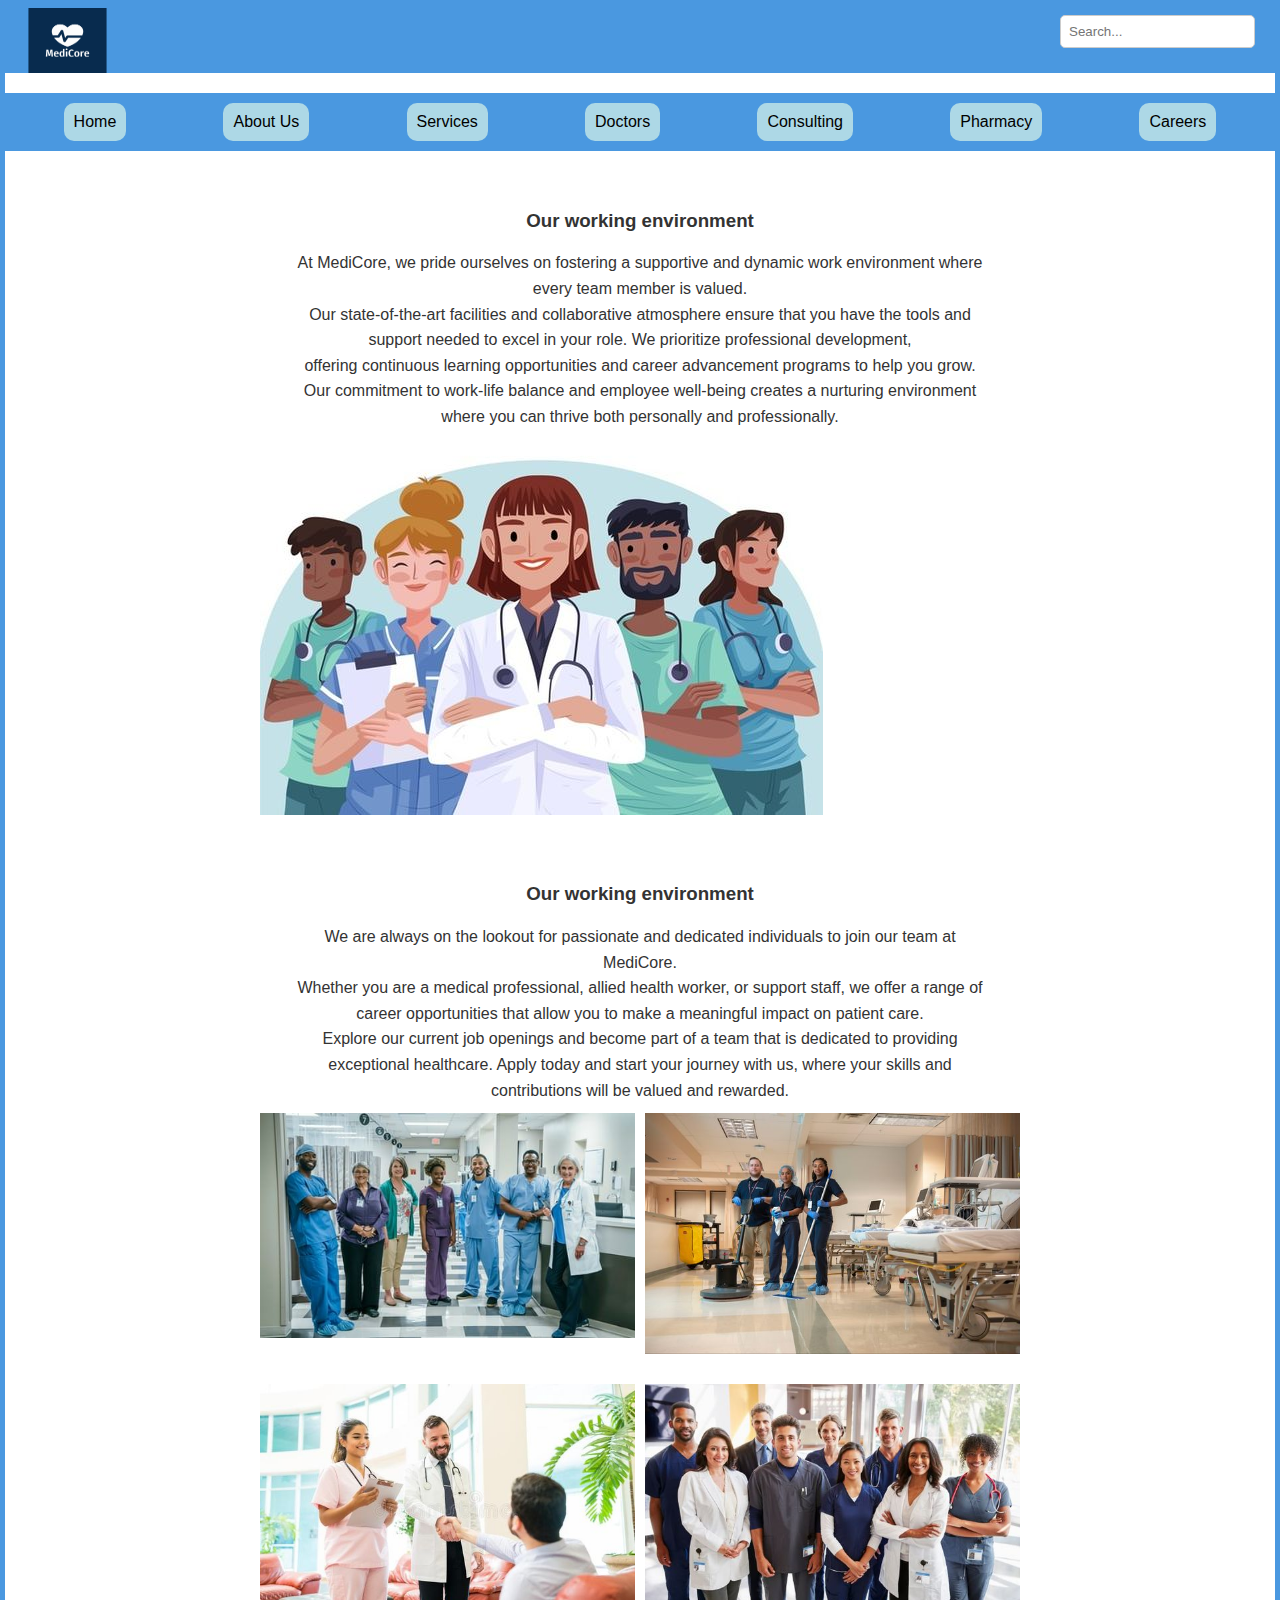
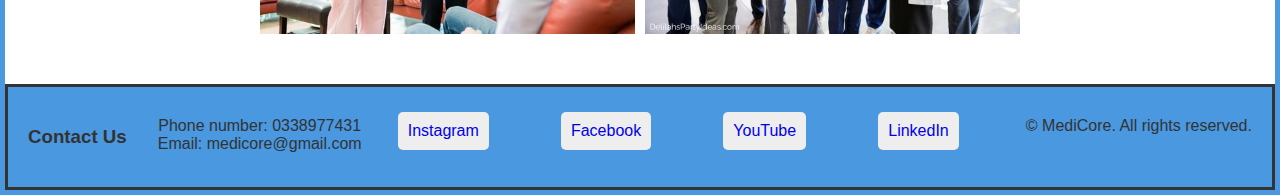
<file: 7careers.html>
<!DOCTYPE html>
<html lang="en">
<head>
    <meta charset="UTF-8">
    <meta name="viewport" content="width=device-width, initial-scale=1.0">
    <meta name="description" content="Hospital website providing healthcare services, doctor channeling, and pharmacy.">
    <meta name="keywords" content="hospital, healthcare, doctor, channeling, pharmacy, services">
    <title>Hospital Website version 2</title>
    <link rel="stylesheet" href="styles.css">

    <link rel="manifest" href="manifest.json">
    
    <link rel="apple-touch-icon" sizes="120x120" href="./favicon/apple-touch-icon.png">
    <link rel="icon" type="image/png" sizes="32x32" href="./favicon/favicon-32x32.png">
    <link rel="icon" type="image/png" sizes="16x16" href="./favicon/favicon-16x16.png">
    <link rel="mask-icon" href="/safari-pinned-tab.svg" color="#5bbad5">
    <meta name="msapplication-TileColor" content="#da532c">
    <meta name="theme-color" content="#ffffff">
<body>
    <header>
        <div class="logo">
            <a href="index.html">
                <img src="images\1logo.png" alt="MediCore">
            </a>
        </div>

        <div class="search-bar">
            <input type="text" placeholder="Search...">
        </div>
    </header>
    
    <section id="nav-section">
        <nav class="nav-bar">
           <ul class="nav-tabs">
              <a href="index.html">Home</a>
              <a href="2aboutus.html">About Us</a>
              <a href="3services.html">Services</a>
              <a href="4doctors.html">Doctors</a>
              <a href="5consulting.html">Consulting</a>
              <a href="6pharmacy.html">Pharmacy</a>
              <a href="7careers.html">Careers</a>
            </ul>
        </nav>
    </section>
    
    <section class="careers_content">
        <h3>Our working environment</h3>
        <p>At MediCore, we pride ourselves on fostering a supportive and dynamic work environment where every team member is valued.<br> Our state-of-the-art facilities and collaborative atmosphere ensure that you have the tools and support needed to excel in your role. We prioritize professional development,<br> offering continuous learning opportunities and career advancement programs to help you grow. Our commitment to work-life balance and employee well-being creates a nurturing environment where you can thrive both personally and professionally.</p>
        <img src="images\careers5.jpg" alt="careers_main">
    </section>

    <section class="careers_content">
        <h3>Our working environment</h3>
        <p>We are always on the lookout for passionate and dedicated individuals to join our team at MediCore. <br>Whether you are a medical professional, allied health worker, or support staff, we offer a range of career opportunities that allow you to make a meaningful impact on patient care.<br> Explore our current job openings and become part of a team that is dedicated to providing exceptional healthcare. Apply today and start your journey with us, where your skills and contributions will be valued and rewarded.</p>
        <div class="career_grid">
            <img src="images\careers1.jpg" alt="image">
            <img src="images\careers2.jpg" alt="image">
            <img src="images\careers3.jpg" alt="image">
            <img src="images\careers4.jpg" alt="image">
        </div>
        
    </section>


    <footer>
        <h3>Contact Us</h3>
        <p>Phone number: 0338977431<br>Email: medicore@gmail.com</p>
        <a href="https://instagram.com/">Instagram</a><br>
        <a href="https://www.facebook.com/">Facebook</a><br>
        <a href="https://www.youtube.com/">YouTube</a><br>
        <a href="https://linkedin.com/">LinkedIn</a><br>
        <p>&copy; MediCore. All rights reserved.</p>
    </footer>
</body>
</html>
</file>
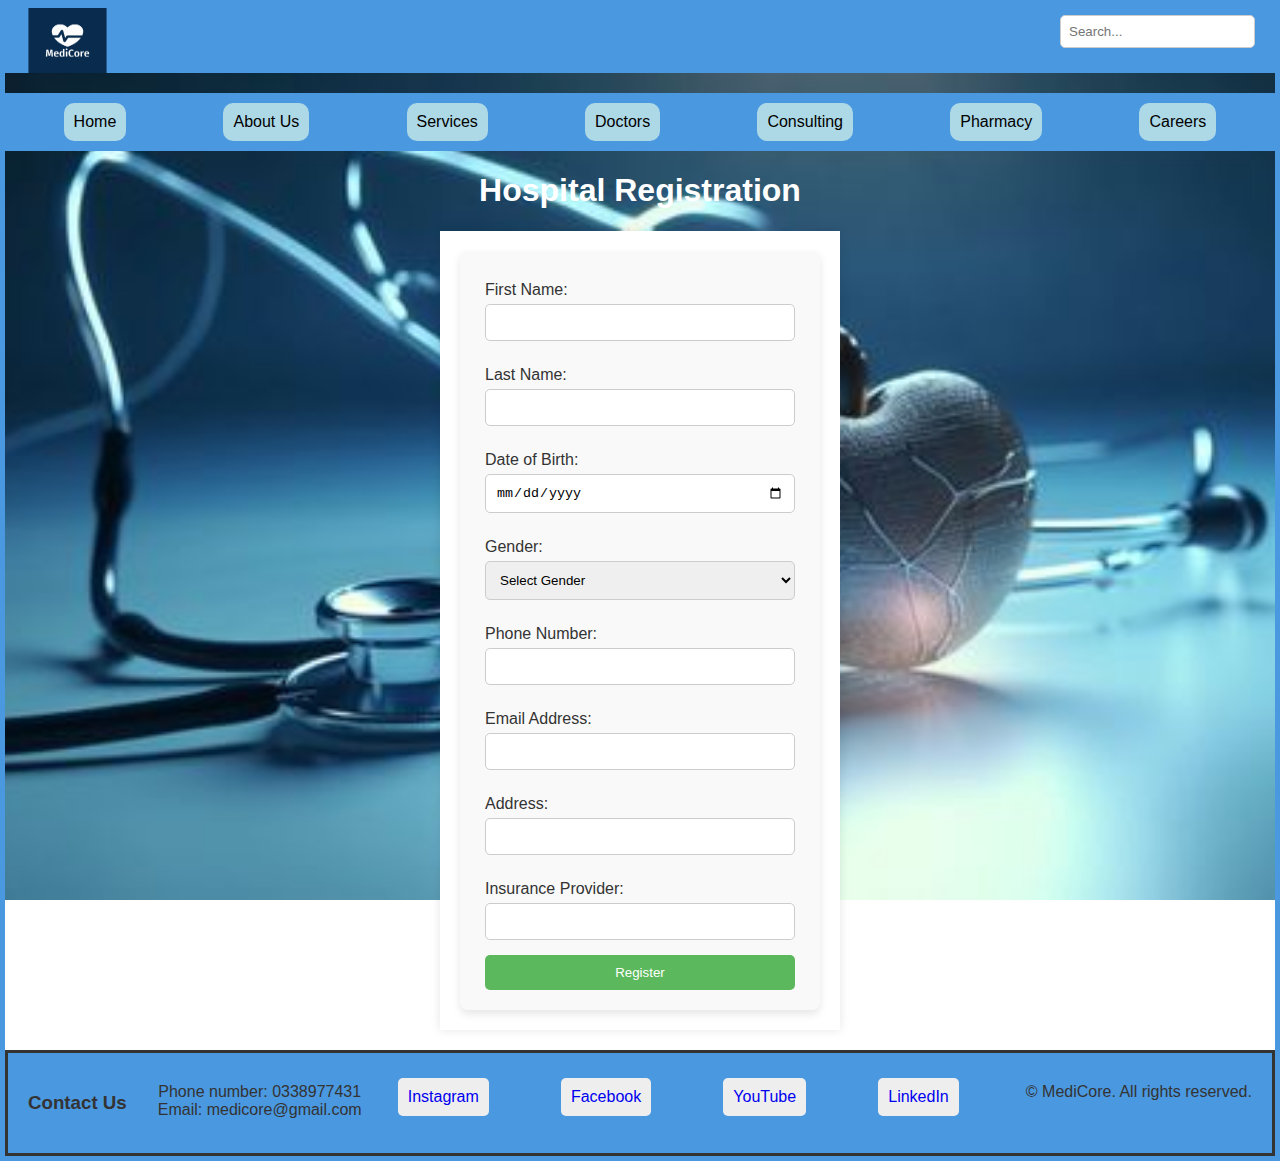
<file: 8registration.html>
<!DOCTYPE html>
<html lang="en">
<head>
    <meta charset="UTF-8">
    <meta name="viewport" content="width=device-width, initial-scale=1.0">
    <meta name="description" content="Hospital website providing healthcare services, doctor channeling, and pharmacy.">
    <meta name="keywords" content="hospital, healthcare, doctor, channeling, pharmacy, services">
    <title>Hospital Website version 2</title>
    <link rel="stylesheet" href="styles.css">

    <link rel="manifest" href="manifest.json">
    
    <link rel="apple-touch-icon" sizes="120x120" href="./favicon/apple-touch-icon.png">
    <link rel="icon" type="image/png" sizes="32x32" href="./favicon/favicon-32x32.png">
    <link rel="icon" type="image/png" sizes="16x16" href="./favicon/favicon-16x16.png">
    <link rel="mask-icon" href="/safari-pinned-tab.svg" color="#5bbad5">
    <meta name="msapplication-TileColor" content="#da532c">
    <meta name="theme-color" content="#ffffff">
</head>
<body >
    <header>
        <div class="logo">
            <a href="index.html">
                <img src="images\1logo.png" alt="MediCore">
            </a>
        </div>

        <div class="search-bar">
            <input type="text" placeholder="Search...">
        </div>
    </header>
    
    <section id="nav-section">
        <nav class="nav-bar">
           <ul class="nav-tabs">
              <a href="index.html">Home</a>
              <a href="2aboutus.html">About Us</a>
              <a href="3services.html">Services</a>
              <a href="4doctors.html">Doctors</a>
              <a href="5consulting.html">Consulting</a>
              <a href="6pharmacy.html">Pharmacy</a>
              <a href="7careers.html">Careers</a>
            </ul>
        </nav>
    </section>
    <h1 class="headings">Hospital Registration</h1>
    <body class="body_forms">
        <div class="container">
            
            <form class="form" action="/submit-registration" method="post">
                <div class="form-group">
                    <label for="first-name">First Name:</label>
                    <input type="text" id="first-name" name="first-name" required>
                </div>
                <div class="form-group">
                    <label for="last-name">Last Name:</label>
                    <input type="text" id="last-name" name="last-name" required>
                </div>
                <div class="form-group">
                    <label for="dob">Date of Birth:</label>
                    <input type="date" id="dob" name="dob" required>
                </div>
                <div class="form-group">
                    <label for="gender">Gender:</label>
                    <select id="gender" name="gender" required>
                        <option value="">Select Gender</option>
                        <option value="male">Male</option>
                        <option value="female">Female</option>
                        <option value="other">Other</option>
                    </select>
                </div>
                <div class="form-group">
                    <label for="phone">Phone Number:</label>
                    <input type="tel" id="phone" name="phone" required>
                </div>
                <div class="form-group">
                    <label for="email">Email Address:</label>
                    <input type="email" id="email" name="email" required>
                </div>
                <div class="form-group">
                    <label for="address">Address:</label>
                    <input type="text" id="address" name="address" required>
                </div>
                <div class="form-group">
                    <label for="insurance">Insurance Provider:</label>
                    <input type="text" id="insurance" name="insurance">
                </div>
                
                <button type="submit">Register</button>
            </form>
        </div>

        <footer>
            <h3>Contact Us</h3>
            <p>Phone number: 0338977431<br>Email: medicore@gmail.com</p>
            <a href="https://instagram.com/">Instagram</a><br>
            <a href="https://www.facebook.com/">Facebook</a><br>
            <a href="https://www.youtube.com/">YouTube</a><br>
            <a href="https://linkedin.com/">LinkedIn</a><br>
            <p>&copy; MediCore. All rights reserved.</p>
        </footer>
</body>
</html>
</file>
<file: styles.css>
header {
    
    display: flex;
    justify-content: space-between;
    align-items: center; /* Center items vertically */
    padding: 10px 20px;
    background-color: rgb(74, 152, 224);
    
}

.logo img {
    width: 125px; /*To make the logo smaller */
    height: 65px; /* Maintain aspect ratio */
    position: absolute; /* Position the logo within the header */
    top: 8px;
    left: 5px; 
    bottom: 5px;
}

.search-bar input {
    padding: 8px;
    border-radius: 5px; /* Rounded corners*/
    border: 1px solid #ccc
}


#nav-section{
    background-color: rgb(74, 152, 224);
    
}

.nav-tabs {
    
    display: flex;
    flex-direction: column;
    padding: 10px;
    border-radius: 10px;  /* Rounded corners */
    color: white;
    text-align: center;
    padding-bottom: 10px;


    
  }

  .nav-tabs a {
    color: black;
    text-decoration: none; /* Remove underline from links */
    padding: 10px;
    display: block;
    border-radius: 10px;
    background-color: lightblue;
    padding-block-end: 10px;
}


.nav a:hover {
    background-color: #f0f0f0;
}

/* Responsive design for navigation tabs on larger screens */
@media (min-width: 680px) {
    .nav-tabs {
      display: flex;
      flex-direction: row;
      justify-content: space-around;
    }
  
}


.nav a:hover {
    background-color: #f0f0f0;
}

body {
    font-family: Georgia, 'Times New Roman', Times, serif;
    margin: 0;
    padding: 0;
    color: #333;
    border-style: solid;
    border-width: 5px;
    border-color:rgb(74, 152, 224) ;
    

}


footer {
    padding: 20px;
    text-align: center;
    background-color: rgb(74, 152, 224);
    border-style: solid;
}

footer p, footer a {
    margin: 10px 0;
    display: block; /* Make footer items block-level */
}

/* Media query for larger screens */
@media (min-width: 1024px) {
    footer {
        display: flex;
        justify-content: space-between;
        align-items: flex-start;
        text-align: left;
    }

    .contact-info, .social-links {
        flex: 1;
        margin: 0 20px; /* Add horizontal margin */
    }

    .social-links a {
        display: inline-block; /* Make links inline-block */
        margin-right: 10px;
    }
}
 





/*home only*/

.hero {
    position: relative;
    width: 100%;
    height: 400px; 
    
}

.hero img {
    width: 100%;
    height: 100%;
    object-fit: cover; 
    object-position: center; 
}

/* Text overlay for the hero section */
.hero-text {
  
    position: absolute;
    top: 50%;
    left: 50%; 
    transform: translate(-50%, -50%); /* Adjusts the positioning to be truly centered */
    text-align: center;
    color: white; 
    background-color: rgba(0, 0, 0, 0.5); 
}

.hero-text h1 {
    font-size: 48px; 
    margin: 0;
}

.hero-text p {
    font-size: 24px; 
    margin: 10px 0;
}

.home_content{
    padding-left: 25px;
    padding-right: 25px;
}

/* Flexbox layout for paragraphs in the home page */
.para{
    display: flex;
    flex-direction: column;
    justify-content: space-around;
}

/* Media query for larger screens */
@media (min-width: 680px) {
    .para{
        display: flex;
        flex-direction: row;
    }
}


#img{
    margin: 0 10px;
    max-width: 45%;
}






/*aboutus*/

#branch_topic{
    text-align:center;
}

.summary h3{
    text-align: center;
}

table {
    width: 100%;
    border-collapse: collapse;
    margin: 20px 0;
    font-size: 1em;
    text-align: left;
}
th, td {
    padding: 12px;
    border: 1px solid #ddd;
}
th {
    background-color: #f2f2f2;
}

/* For smaller screens */
@media (max-width: 600px) {
    table, thead, tbody, th, td, tr {
        display: block;
        width: 100%;
    }

    tr {
        margin-bottom: 15px; /* Adds spacing between rows */
        
    }

    td {
        text-align: right;
        padding-left: 50%;
        position: relative;
    }
 
     /* Adds labels to table cells for small screens */
    td::before {
        content: attr(data-label);
        position: absolute;
        left: 0;
        width: 50%;
        padding-left: 10px;
        font-weight: bold;
        text-align: left;
    }

    th {
        display: none; /* Hide the header in small screens */
    }
}

/* For larger screens */
@media (min-width: 1024px) {
    table {
        font-size: 1.2em;
    }

    th, td {
        padding: 16px;
    }
}

* {
    box-sizing: border-box;
  }
  
  body {
    font-family: Arial, sans-serif;
    margin: 0;
    padding: 0;
  }
  
  section.branch {
    display: flex;
    flex-direction: column;
    align-items: center;
    justify-content: center;
    margin: 20px;
    padding: 10px;
  }
  
  section.branch h2 {
    font-size: 24px;
    margin-bottom: 10px;
  }
  
  section.branch p {
    font-size: 16px;
    line-height: 1.6;
    text-align: center;
    margin-bottom: 15px;
  }
  
  section.branch img {
    max-width: 100%;
    height: auto;
    object-fit: cover;
    width: 300px;
    height: 200px;
    margin-bottom: 10px;
  }
  
  section.branch iframe {
    width: 300px;
    height: 200px;
    border: none;
    margin-bottom: 15px;
  }
  
  @media (min-width: 680px) {
    section.branch {
      flex-direction: row;
      justify-content: space-between;
    }
  
    section.branch .a, 
    section.branch .b, 
    section.branch .c {
      flex: 1;
      padding: 10px;
    }
  
    section.branch p {
      text-align: left;
      margin-bottom: 0;
    }
  
    section.branch img,
    section.branch iframe {
      width: 300px;
      height: 200px;
    }
  }
  
/**/
/*about page*/

.branch {
    margin: 20px 0;
}

.content {
    display: flex;
    flex-direction: column;
    align-items: center;
    text-align: center;
}

.content img, 
.content iframe {
    margin: 10px 0;
    max-width: 100%;
}

/* Media query for larger screens (min-width: 680px) */
@media (min-width: 680px) {
    .content {
        flex-direction: row;
        align-items: flex-start;
        text-align: left;
    }
    
    .content img, 
    .content iframe {
        margin: 0 10px;
        max-width: 45%;
    }
    
    .content p {
        max-width: 50%;
        margin-right: 10px;
    }

    

}

/*table styling */
table {
    width: 100%; 
    border-collapse: collapse; /* Collapses table borders into a single border */
    margin: 20px 0; /* Space above and below the table */
}


caption {
    font-size: 1.5em; 
    margin-bottom: 10px; 
    text-align: left; 
}


th, td {
    border: 1px solid #ddd; 
    padding: 8px; /* Space inside each cell */
    text-align: left; 
}


th {
    background-color: #f4f4f4; 
    font-weight: bold; 
}

/* Alternate row colors for better readability */
tr:nth-child(even) {
    background-color: #f9f9f9; /* Light gray background for even rows */
}


tfoot {
    background-color: #f4f4f4; 
    font-weight: bold; 
}

/* Media query for larger screens (min-width: 680px) */
@media (min-width: 680px) {
    table {
        width: 100%; 
        margin: 20px auto; 
     
    }

   
    th, td {
        padding: 12px; 
    }

   
    caption {
        text-align: center;
    }
}








/*consulting page*/

.container {
    max-width: 400px;
    margin: 0 auto;
    padding: 20px;
    background-color: #fff;
    box-shadow: 0 0 10px rgba(0, 0, 0, 0.1);
}


form {
    margin-top: 20px;
    max-width: 600px; /* Limit the width */
    margin: 0 auto; /* Center the form on the page */
    padding: 20px;
    background-color: #f9f9f9;
    border-radius: 8px;
    box-shadow: 0 4px 8px rgba(0, 0, 0, 0.1);
        
    
}
label {
    display: block;
    margin: 10px 0 5px;
}
input, select, textarea {
    width: 100%;
    padding: 10px;
    margin-bottom: 15px;
    border: 1px solid #ccc;
    border-radius: 5px;
}
button {
    width: 100%;
    padding: 10px;
    background-color: #5cb85c;
    color: white;
    border: none;
    border-radius: 5px;
    cursor: pointer;
}
button:hover {
    background-color: #4cae4c;
}
footer {
    margin-top: 20px;
    text-align: center;
}
footer a {
    margin: 5px;
    padding: 10px;
    display: inline-block;
    background-color: #eee;
    text-decoration: none;
    border-radius: 5px;
}

.form{
    padding-left: 25px;
    padding-right: 25px;
}

.services-body{
    padding-left: 25px;
    padding-right: 25px;
} 



/*services page flex box*/

.services_page_section1 h3,
.services_page_section1 p {
    padding-left: 25px;
    padding-right: 25px;
}

.register_button {
    display: inline-block;
    padding: 10px 20px;
    background-color: #4CAF50;
    border: none;
    color: white;
    text-decoration: none;
    font-size: 16px;
    font-weight: bold;
    cursor: pointer;
  }

/*styling for the image container */
.image-box {
    display: flex;                 
    flex-direction: column;        
    align-items: center;           
    gap: 10px;                    
}

/*styling for images */
.image-box img {
    width: 100%;      /* Makes the images responsive */
    max-width: 400px; /* Limits the maximum width of each image */
    height: auto;     /* Maintains the image's aspect ratio */
}

/* Media query for larger screens (min-width: 680px) */
@media (min-width: 680px) {
    .image-box {
        flex-direction: row;       
        flex-wrap: wrap;           /* Allows images to wrap to the next line if there's not enough space */
        justify-content: space-around; 
    }

    .image-box img {
        max-width: 18%;            
}

}



/*Doctors page*/


.content h3,
.content p {
    text-align: center;          
}

/*styling for the grid container */
.doctors_grid {
    display: grid;
    grid-template-columns: repeat(1, 1fr); 
    gap: 20px;
    padding: 20px;
    width: 100%; 
    box-sizing: border-box;
}

/* Styling for each doctor card */
.doctors_grid div {
    background-color: #f9f9f9;
    border: 1px solid #ddd;
    padding: 20px;
    text-align: center;
    border-radius: 8px;
    box-shadow: 0 2px 5px rgba(0, 0, 0, 0.1);
}

/* Image styling to make them responsive and circular */
.doctors_grid img {
    width: 100%;
    height: auto;
    max-width: 150px;
    border-radius: 50%;
    margin-bottom: 15px;
}

/* Media query for larger screens (min-width: 680px) */
@media (min-width: 680px) {
    .doctors_grid {
        grid-template-columns: repeat(3, 1fr); 
    }
}


/*careers page grid*/

.careers_content {
    text-align: center; 
    max-width: 800px; 
    margin: 0 auto; 
    padding: 20px; 
}


.careers_content p {
    margin: 0 auto; 
    max-width: 700px; 
    line-height: 1.6; 
}


section {
    margin: 20px 0;
}

/* Styles for the images in the first section */
section img {
    max-width: 100%;
    height: auto;
    display: block;
    margin: 10px 0;
}

/* Styles for the grid container */
.career_grid {
    display: grid;
    grid-template-columns: 1fr; 
    gap: 10px;
}

/* Styles for the images inside the grid */
.career_grid img {
    width: 100%;
    height: auto;
    display: block;
}

/* Media query for larger screens */
@media (min-width: 680px) {
    .career_grid {
        grid-template-columns: repeat(2, 1fr); 
        
    }
}




.body_forms{
    
        background-image: url('images/bg5.jpg'); 
        background-size: cover; /* Ensures the image covers the entire background */
        background-position: center;
        background-repeat: no-repeat; /* Prevents repeating of the image */
        background-attachment: fixed; 
        font-family: Arial, sans-serif;
        margin: 0; 
        padding: 0; 
        height: 100%; 
    }
    
    
    
.headings{
    text-align: center;
    color: white;
}


/*Animation*/

/* Container for the hero section */
.hero {
    position: relative;  
    width: 100%;         
    height: 400px;      
    overflow: hidden;    
}

/* Styles for each image inside the hero container */
.hero-images {
    position: relative;
    width: 100%;
    height: 100%;
    overflow: hidden;
}

.hero-images img {
    position: absolute;
    width: 100%;
    height: 100%;
    object-fit: cover;
    opacity: 0;
    animation: fade 30s infinite; /*fade animation for 30 seconds in an infinite loop */
}

/* individual animation delays for each image */
.hero-images img:nth-child(1) { animation-delay: 0s; }
.hero-images img:nth-child(2) { animation-delay: 5s; }
.hero-images img:nth-child(3) { animation-delay: 10s; }
.hero-images img:nth-child(4) { animation-delay: 15s; }
.hero-images img:nth-child(5) { animation-delay: 20s; }
.hero-images img:nth-child(6) { animation-delay: 25s; }

/* Keyframes for the fade animation */
@keyframes fade {
    0% { opacity: 0; }
    16.67% { opacity: 1; }
    33.33% { opacity: 0; }
}
</file>
